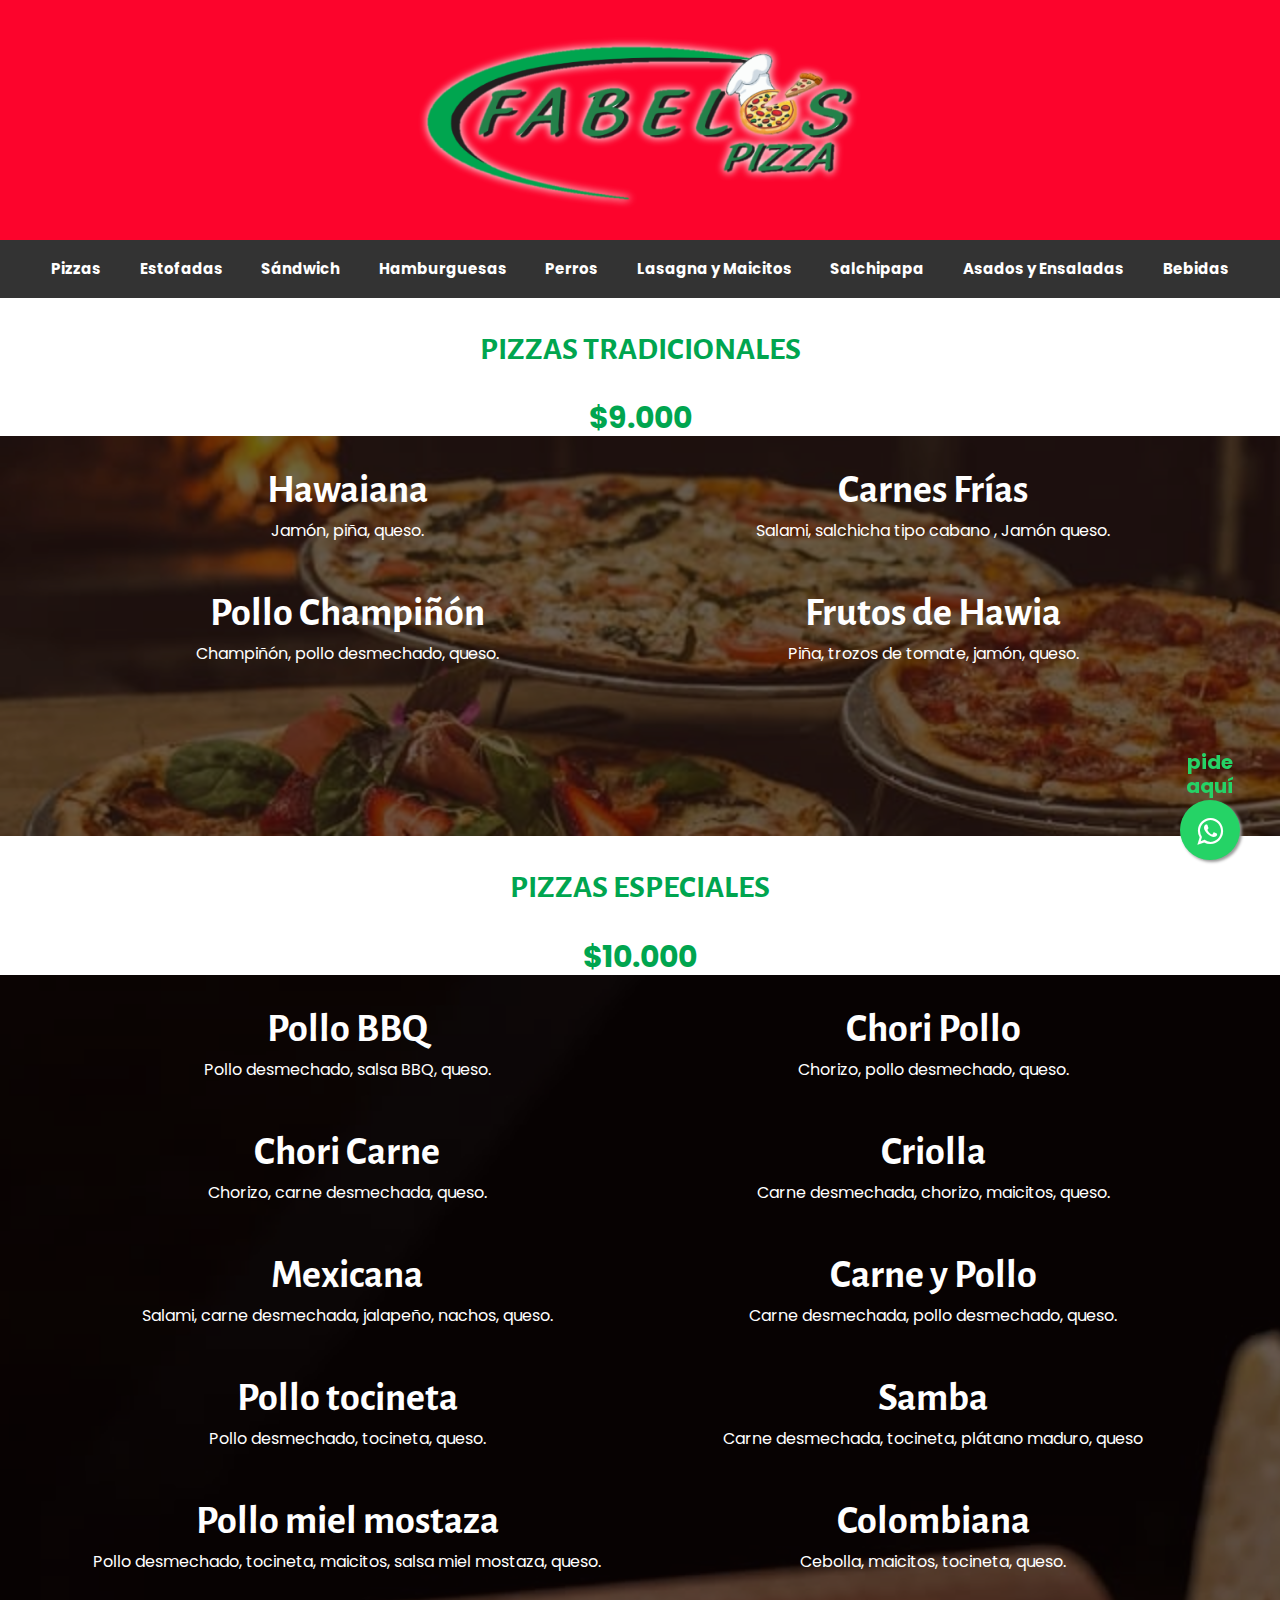
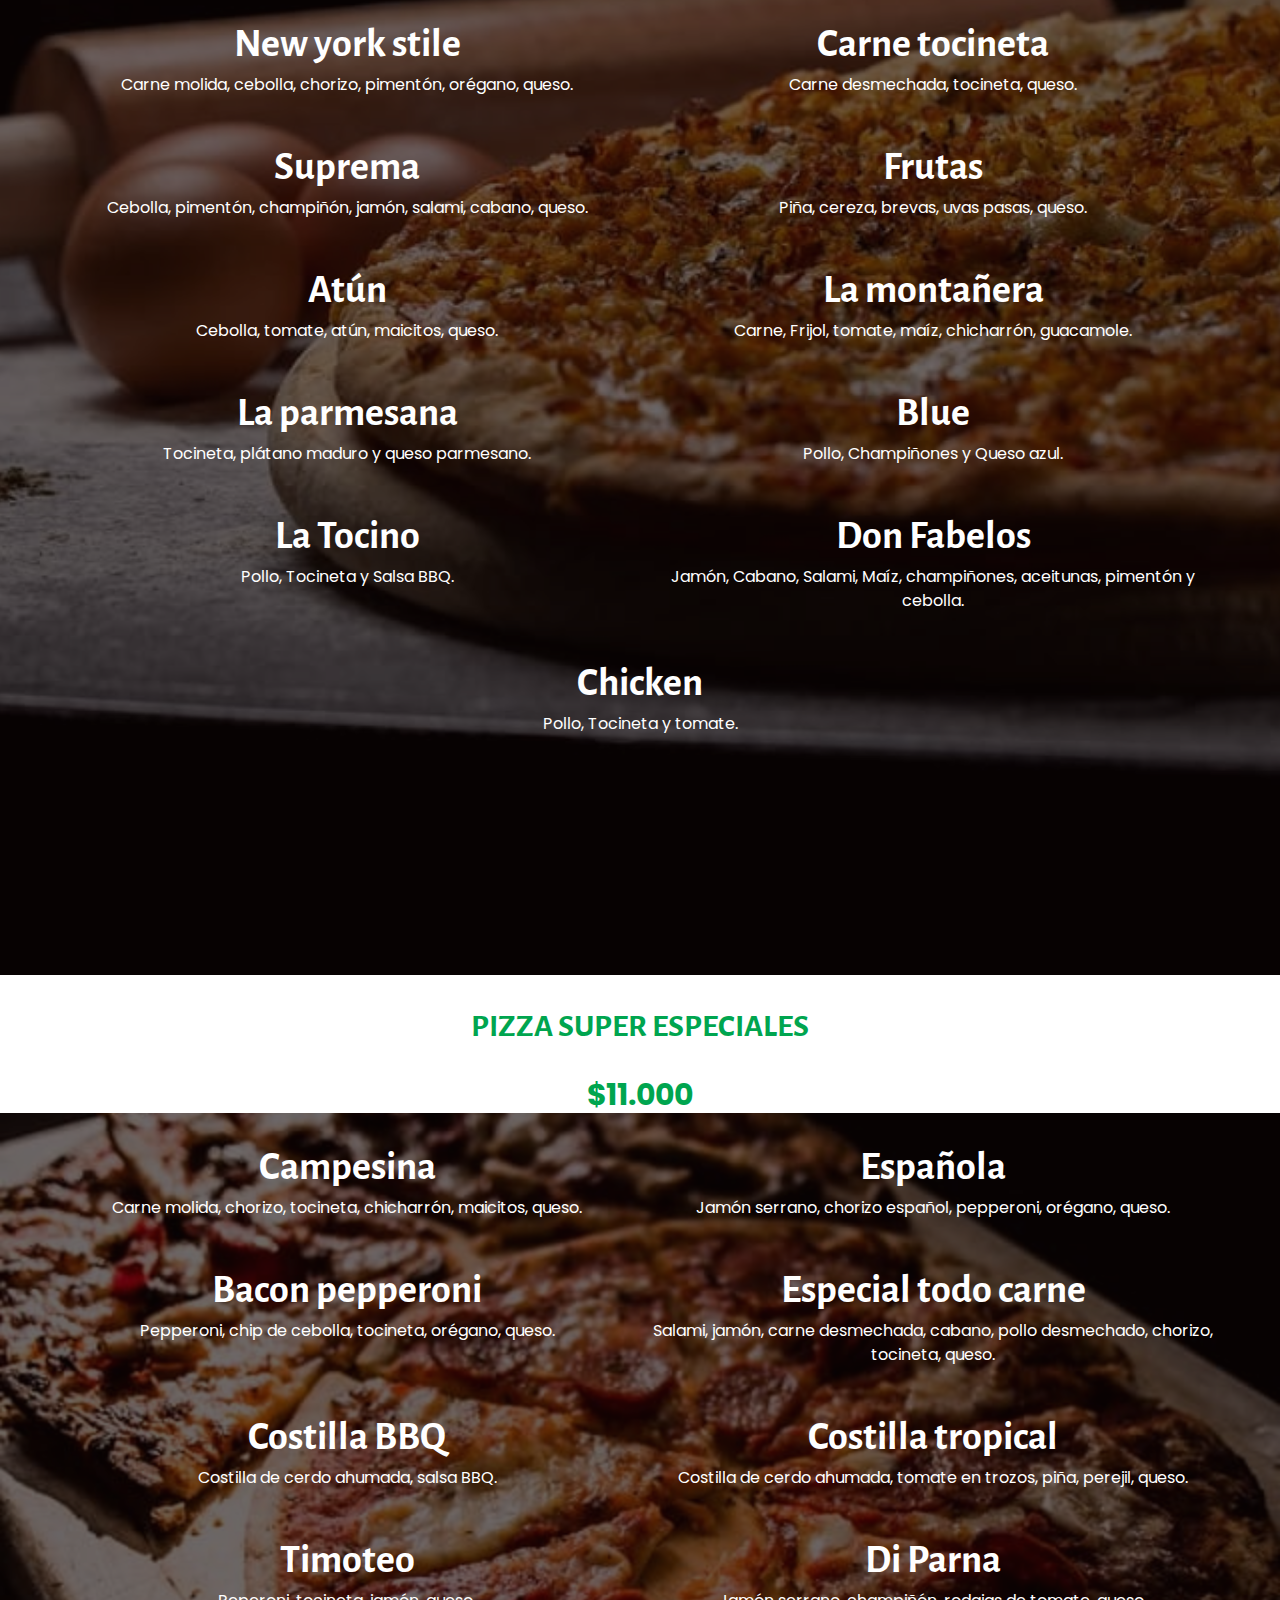
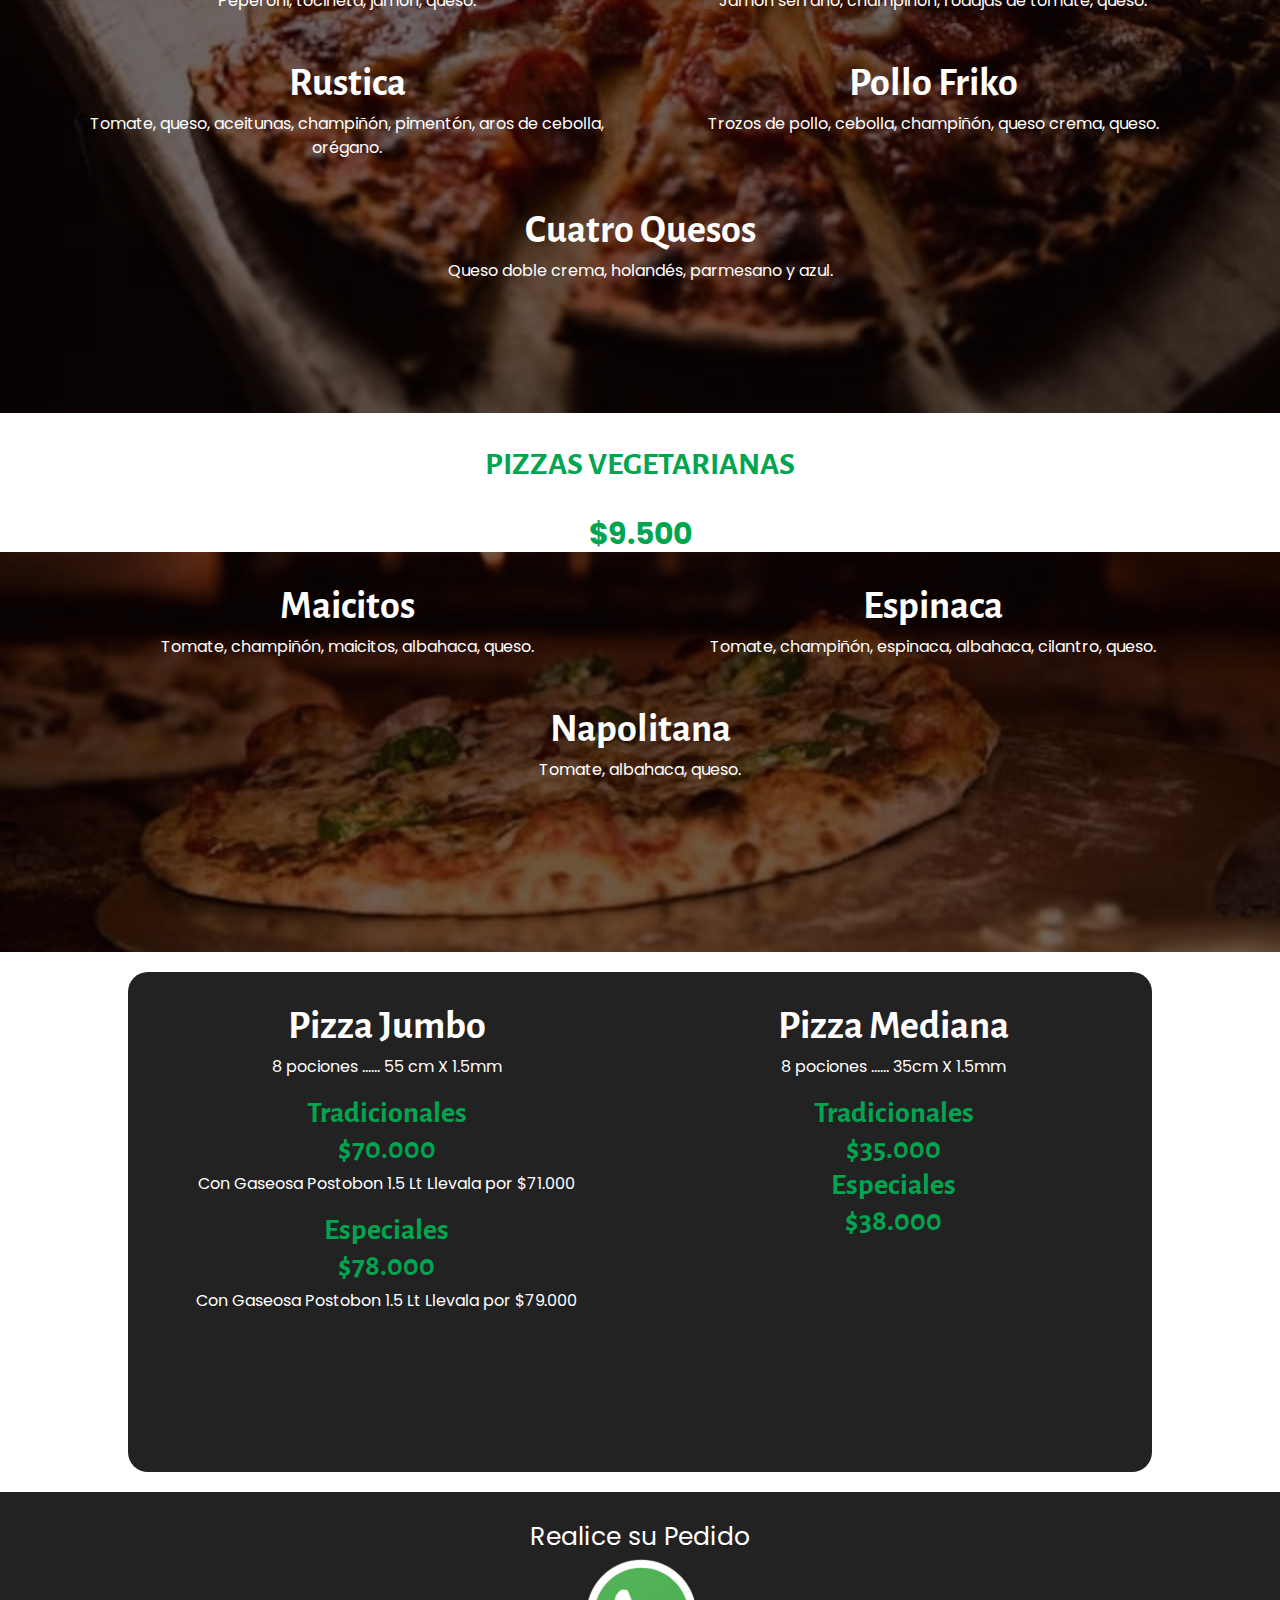
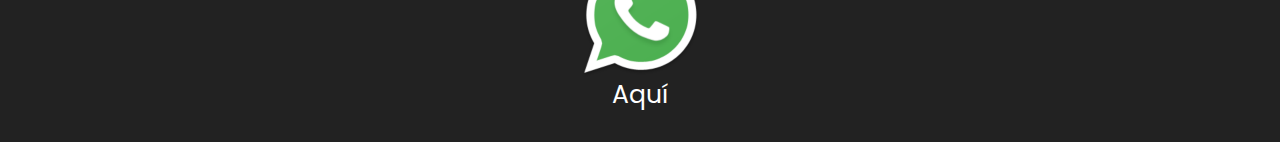
<file: index.html>
<!DOCTYPE html>
<html lang="en">
<head>
    <meta charset="UTF-8">
    <meta http-equiv="X-UA-Compatible" content="IE=edge">
    <meta name="viewport" content="width=device-width, initial-scale=1.0">
    <meta namme="descripcion" content="Fabelos Pizza es una reconocida pizzería ubicada en la ciudad de Manizales. Ofrecemos una amplia variedad de pizzas y comidas rápidas deliciosas. ¡Visítanos hoy mismo!">
    <meta name="keywords" content="Fabelos Pizza, pizzería, pizzería manizales, manizales, comidas rápidas, pizza, pizza manizales, delivery, restaurante, menú variado">
    <meta name="robots" content="index, follow">
    <meta http-equiv="Content-Language" content="es">
    <meta name="author" content="Sergio García Uribe>
    <title>Fabelos Pizza</title>
    <link rel="preconnect" href="https://fonts.googleapis.com">
    <link rel="preconnect" href="https://fonts.gstatic.com" crossorigin>
    <link href="https://fonts.googleapis.com/css2?family=Poppins:wght@300;400;700&display=swap" rel="stylesheet">
    <link href="https://fonts.googleapis.com/css2?family=Alegreya+Sans:wght@700&display=swap" rel="stylesheet">
    <link rel="preload" href="css/normalize.css">
    <link rel="stylesheet" href="css/normalize.css">
    <link rel="preload" href="css/stylesCartf.css">
    <link rel="stylesheet" href="css/stylesCartf.css?version=1.1">
    <link rel="stylesheet" href="css/fonts.css">
    <link rel="stylesheet" href="css/style.css">
    <link rel="stylesheet" href="https://maxcdn.bootstrapcdn.com/font-awesome/4.5.0/css/font-awesome.min.css">
    <meta http-equiv="Expires" content="0">
    <meta http-equiv="Last-Modified" content="0">
    <meta http-equiv="Cache-Control" content="no-cache, mustrevalidate">
    <meta http-equiv="Pragma" content="no-cache">
</head>
<body >
    <header class="header">
        <a href="/"><img src="img/logo ne.png" alt="fabelos pizza manizales" class="logo"></a>
    </header>
    <div class="barra">
        <nav class="contenedor__navegacion">
            <div class="navegacion">
                <a href="/" class="nevegacion__menu">Pizzas</a>
                <a href="Esto.html" class="nevegacion__menu">Estofadas</a>
                <a href="Sandwi.html" class="nevegacion__menu">Sándwich</a>
                <a href="Hambur.html" class="nevegacion__menu">Hamburguesas</a>
                <a href="Perr.html" class="nevegacion__menu">Perros</a>
                <a href="Lasag.html" class="nevegacion__menu">Lasagna y Maicitos</a>
                <a href="Salchi.html" class="nevegacion__menu">Salchipapa</a>
                <a href="Asa.html" class="nevegacion__menu">Asados y Ensaladas</a>
                <a href="Beb.html" class="nevegacion__menu">Bebidas</a>
            </div>   
        </nav>
    </div>
    <main>
        <div class="titulo__carta contenedor">
            <h3>Pizzas Tradicionales</h3>
            <p class="precio__menu">$9.000</p>
        </div>
        <section class="imagen__pizza1 imagen__pizza1--max280 ">
            <div class="contenido__menu">
                <div class="contenido__principal contenedor">
                    <div class="contenido__principal--menu">
                        <h2 class="titulo__menu">Hawaiana</h2>
                        <p class="descripcion__menu">
                            Jamón, piña, queso.
                        </p>
                    </div>
                    <div class="contenido__principal--menu">
                        <h2 class="titulo__menu">Carnes Frías</h2>
                        <p class="descripcion__menu">
                            Salami, salchicha tipo cabano , Jamón queso.
                        </p>
                    </div>
                    <div class="contenido__principal--menu">
                        <h2 class="titulo__menu">Pollo Champiñón</h2>
                        <p class="descripcion__menu">
                            Champiñón, pollo desmechado, queso.
                        </p>
                    </div>
                    <div class="contenido__principal--menu">
                        <h2 class="titulo__menu">Frutos de Hawia</h2>
                        <p class="descripcion__menu">
                            Piña, trozos de tomate, jamón, queso.
                        </p>
                    </div>
                </div>
            </div>
        </section>
        <div class="titulo__carta contenedor">
            <h3>Pizzas Especiales</h3>
            <p class="precio__menu">$10.000</p>
        </div>
        <section class="imagen__pizza2 imagen__pizza2--max280 ">
            <div class="contenido__menu">
                <div class="contenido__principal contenedor">
                    <div class="contenido__principal--menu">
                        <h2 class="titulo__menu">Pollo BBQ</h2>
                        <p class="descripcion__menu">
                            Pollo desmechado, salsa BBQ, queso.
                        </p>
                    </div>
                    <div class="contenido__principal--menu">
                        <h2 class="titulo__menu">Chori Pollo</h2>
                        <p class="descripcion__menu">
                            Chorizo, pollo desmechado, queso.
                        </p>
                    </div>
                    <div class="contenido__principal--menu">
                        <h2 class="titulo__menu">Chori Carne</h2>
                        <p class="descripcion__menu">
                            Chorizo, carne desmechada, queso.
                        </p>
                    </div>
                    <div class="contenido__principal--menu">
                        <h2 class="titulo__menu">Criolla</h2>
                        <p class="descripcion__menu">
                            Carne desmechada, chorizo, maicitos, queso.
                        </p>
                    </div>
                    <div class="contenido__principal--menu">
                        <h2 class="titulo__menu">Mexicana</h2>
                        <p class="descripcion__menu">
                            Salami, carne desmechada, jalapeño, nachos, queso.
                        </p>
                    </div>
                    <div class="contenido__principal--menu">
                        <h2 class="titulo__menu">Carne y Pollo</h2>
                        <p class="descripcion__menu">
                            Carne desmechada, pollo desmechado, queso.
                        </p>
                    </div>
                    <div class="contenido__principal--menu">
                        <h2 class="titulo__menu">Pollo tocineta</h2>
                        <p class="descripcion__menu">
                            Pollo desmechado, tocineta, queso.
                        </p>
                    </div>
                    <div class="contenido__principal--menu">
                        <h2 class="titulo__menu">Samba</h2>
                        <p class="descripcion__menu">
                            Carne desmechada, tocineta, plátano maduro, queso
                        </p>
                    </div>
                    <div class="contenido__principal--menu">
                        <h2 class="titulo__menu">Pollo miel mostaza</h2>
                        <p class="descripcion__menu">
                            Pollo desmechado, tocineta, maicitos, salsa miel mostaza, queso.
                        </p>
                    </div>
                    <div class="contenido__principal--menu">
                        <h2 class="titulo__menu">Colombiana</h2>
                        <p class="descripcion__menu">
                            Cebolla, maicitos, tocineta, queso.
                        </p>
                    </div>
                    <div class="contenido__principal--menu">
                        <h2 class="titulo__menu">New york stile</h2>
                        <p class="descripcion__menu">
                            Carne molida, cebolla, chorizo, pimentón, orégano, queso.
                        </p>
                    </div>
                    <div class="contenido__principal--menu">
                        <h2 class="titulo__menu">Carne tocineta</h2>
                        <p class="descripcion__menu">
                            Carne desmechada, tocineta, queso.
                        </p>
                    </div>
                    <div class="contenido__principal--menu">
                        <h2 class="titulo__menu">Suprema</h2>
                        <p class="descripcion__menu">
                            Cebolla, pimentón, champiñón, jamón, salami, cabano, queso.
                        </p>
                    </div>
                    <div class="contenido__principal--menu">
                        <h2 class="titulo__menu">Frutas</h2>
                        <p class="descripcion__menu">
                            Piña, cereza, brevas, uvas pasas, queso.
                        </p>
                    </div>
                    <div class="contenido__principal--menu">
                        <h2 class="titulo__menu">Atún</h2>
                        <p class="descripcion__menu">
                            Cebolla, tomate, atún, maicitos, queso.
                        </p>
                    </div>
                    <div class="contenido__principal--menu">
                        <h2 class="titulo__menu">La montañera</h2>
                        <p class="descripcion__menu">
                            Carne, Frijol, tomate, maíz, chicharrón, guacamole.
                        </p>
                    </div>
                    <div class="contenido__principal--menu">
                        <h2 class="titulo__menu">La parmesana</h2>
                        <p class="descripcion__menu">
                            Tocineta, plátano maduro y queso parmesano.
                        </p>
                    </div>
                    <div class="contenido__principal--menu">
                        <h2 class="titulo__menu">Blue</h2>
                        <p class="descripcion__menu">
                            Pollo, Champiñones y Queso azul.
                        </p>
                    </div>
                    <div class="contenido__principal--menu">
                        <h2 class="titulo__menu">La Tocino</h2>
                        <p class="descripcion__menu">
                            Pollo, Tocineta y Salsa BBQ.
                        </p>
                    </div>
                    <div class="contenido__principal--menu">
                        <h2 class="titulo__menu">Don Fabelos</h2>
                        <p class="descripcion__menu">
                            Jamón, Cabano, Salami, Maíz, champiñones, aceitunas, pimentón y cebolla.
                        </p>
                    </div>
                    <div class="contenido__principal--menu contenido__info--column">
                        <h2 class="titulo__menu">Chicken</h2>
                        <p class="descripcion__menu">
                            Pollo, Tocineta y tomate.
                        </p>
                    </div>
                </div>
            </div>
        </section>
        <div class="titulo__carta contenedor">
            <h3>Pizza Super Especiales</h3>
            <p class="precio__menu">$11.000</p>
        </div>
        <section class="imagen__pizza3 imagen__pizza3--max280 ">
            <div class="contenido__menu">
                <div class="contenido__principal contenedor">
                    <div class="contenido__principal--menu">
                        <h2 class="titulo__menu">Campesina</h2>
                        <p class="descripcion__menu">
                            Carne molida, chorizo, tocineta, chicharrón, maicitos, queso.
                        </p>
                    </div>
                    <div class="contenido__principal--menu">
                        <h2 class="titulo__menu">Española</h2>
                        <p class="descripcion__menu">
                            Jamón serrano, chorizo español, pepperoni, orégano, queso.
                        </p>
                    </div>
                    <div class="contenido__principal--menu">
                        <h2 class="titulo__menu">Bacon pepperoni</h2>
                        <p class="descripcion__menu">
                            Pepperoni, chip de cebolla, tocineta, orégano, queso.
                        </p>
                    </div>
                    <div class="contenido__principal--menu">
                        <h2 class="titulo__menu">Especial todo carne</h2>
                        <p class="descripcion__menu">
                            Salami, jamón, carne desmechada, cabano, pollo desmechado, chorizo, tocineta, queso.
                        </p>
                    </div>
                    <div class="contenido__principal--menu">
                        <h2 class="titulo__menu">Costilla BBQ</h2>
                        <p class="descripcion__menu">
                            Costilla de cerdo ahumada, salsa BBQ.
                        </p>
                    </div>
                    <div class="contenido__principal--menu">
                        <h2 class="titulo__menu">Costilla tropical</h2>
                        <p class="descripcion__menu">
                            Costilla de cerdo ahumada, tomate en trozos, piña, perejil, queso.
                        </p>
                    </div>
                    <div class="contenido__principal--menu">
                        <h2 class="titulo__menu">Timoteo</h2>
                        <p class="descripcion__menu">
                            Peperoni, tocineta, jamón, queso.
                        </p>
                    </div>
                    <div class="contenido__principal--menu">
                        <h2 class="titulo__menu">Di Parna</h2>
                        <p class="descripcion__menu">
                            Jamón serrano, champiñón, rodajas de tomate, queso.
                        </p>
                    </div>
                    <div class="contenido__principal--menu">
                        <h2 class="titulo__menu">Rustica</h2>
                        <p class="descripcion__menu">
                            Tomate, queso, aceitunas, champiñón, pimentón, aros de cebolla, orégano.
                        </p>
                    </div>
                    <div class="contenido__principal--menu">
                        <h2 class="titulo__menu">Pollo Friko</h2>
                        <p class="descripcion__menu">
                            Trozos de pollo, cebolla, champiñón, queso crema, queso.
                        </p>
                    </div>
                    <div class="contenido__principal--menu contenido__info--column">
                        <h2 class="titulo__menu">Cuatro Quesos</h2>
                        <p class="descripcion__menu">
                            Queso doble crema, holandés, parmesano y azul.
                        </p>
                    </div>
                </div>
            </div>
        </section>
        <div class="titulo__carta contenedor">
            <h3>Pizzas Vegetarianas</h3>
            <p class="precio__menu">$9.500</p>
        </div>
        <section class="imagen__pizza4 imagen__pizza4--max280 ">
            <div class="contenido__menu">
                <div class="contenido__principal contenedor">
                    <div class="contenido__principal--menu">
                        <h2 class="titulo__menu">Maicitos</h2>
                        <p class="descripcion__menu">
                            Tomate, champiñón, maicitos, albahaca, queso.
                        </p>
                    </div>
                    <div class="contenido__principal--menu">
                        <h2 class="titulo__menu">Espinaca</h2>
                        <p class="descripcion__menu">
                            Tomate, champiñón, espinaca, albahaca, cilantro, queso.
                        </p>
                    </div>
                    <div class="contenido__principal--menu contenido__info--column">
                        <h2 class="titulo__menu">Napolitana</h2>
                        <p class="descripcion__menu">
                            Tomate, albahaca, queso.
                        </p>
                    </div>
                </div>
            </div>
        </section>
        <section class="pizza_grande">
            <div class="pizza_grande-contenido contenedor contenido__principal-3colum pizza_grande-contenido--max280">
                <div class="contenido__principal--menu">
                    <h2 class="titulo__menu">Pizza Jumbo</h2>
                    <p class="descripcion__menu">
                        8 pociones ...... 55 cm X 1.5mm
                    </p>
                    <h2 class="precio__menu">Tradicionales</h2>
                    <h2 class="precio__menu">$70.000</h2>
                    <p class="descripcion__menu">Con Gaseosa Postobon 1.5 Lt Llevala por $71.000</p>
                    <h2 class="precio__menu">Especiales</h2>
                    <h2 class="precio__menu">$78.000</h2>
                    <p class="descripcion__menu">Con Gaseosa Postobon 1.5 Lt Llevala por $79.000</p>
                </div>
                <div class="contenido__principal--menu">
                    <h2 class="titulo__menu">Pizza Mediana</h2>
                    <p class="descripcion__menu">
                        8 pociones ...... 35cm X 1.5mm
                    </p>
                    <h2 class="precio__menu">Tradicionales</h2>
                    <h2 class="precio__menu">$35.000</h2>
                    <h2 class="precio__menu">Especiales</h2>
                    <h2 class="precio__menu">$38.000</h2>
                </div>
            </div>
        </section>
        <div>
            <a href="https://wa.link/g21a4d" class="float" target="_blank">
            <p class="texto_wp">pide aquí</p>
            <i class="fa fa-whatsapp my-float"></i>
            </a>
        </div>
    </main>
    <footer class="footer">
        <div class="footer__info contenedor">
            <p class="footer_titulo no-margin">
                Realice su Pedido
            </p>
            <a href="https://wa.link/g21a4d" class="link_footer">
                <img src="img/Whatsapp_37229.ico" alt="linkwhatsapp" class="imagen__footer">
                <p class="no-margin">Aquí</p> 
            </a>
        </div>
    </footer>
</body>
</html>
</file>
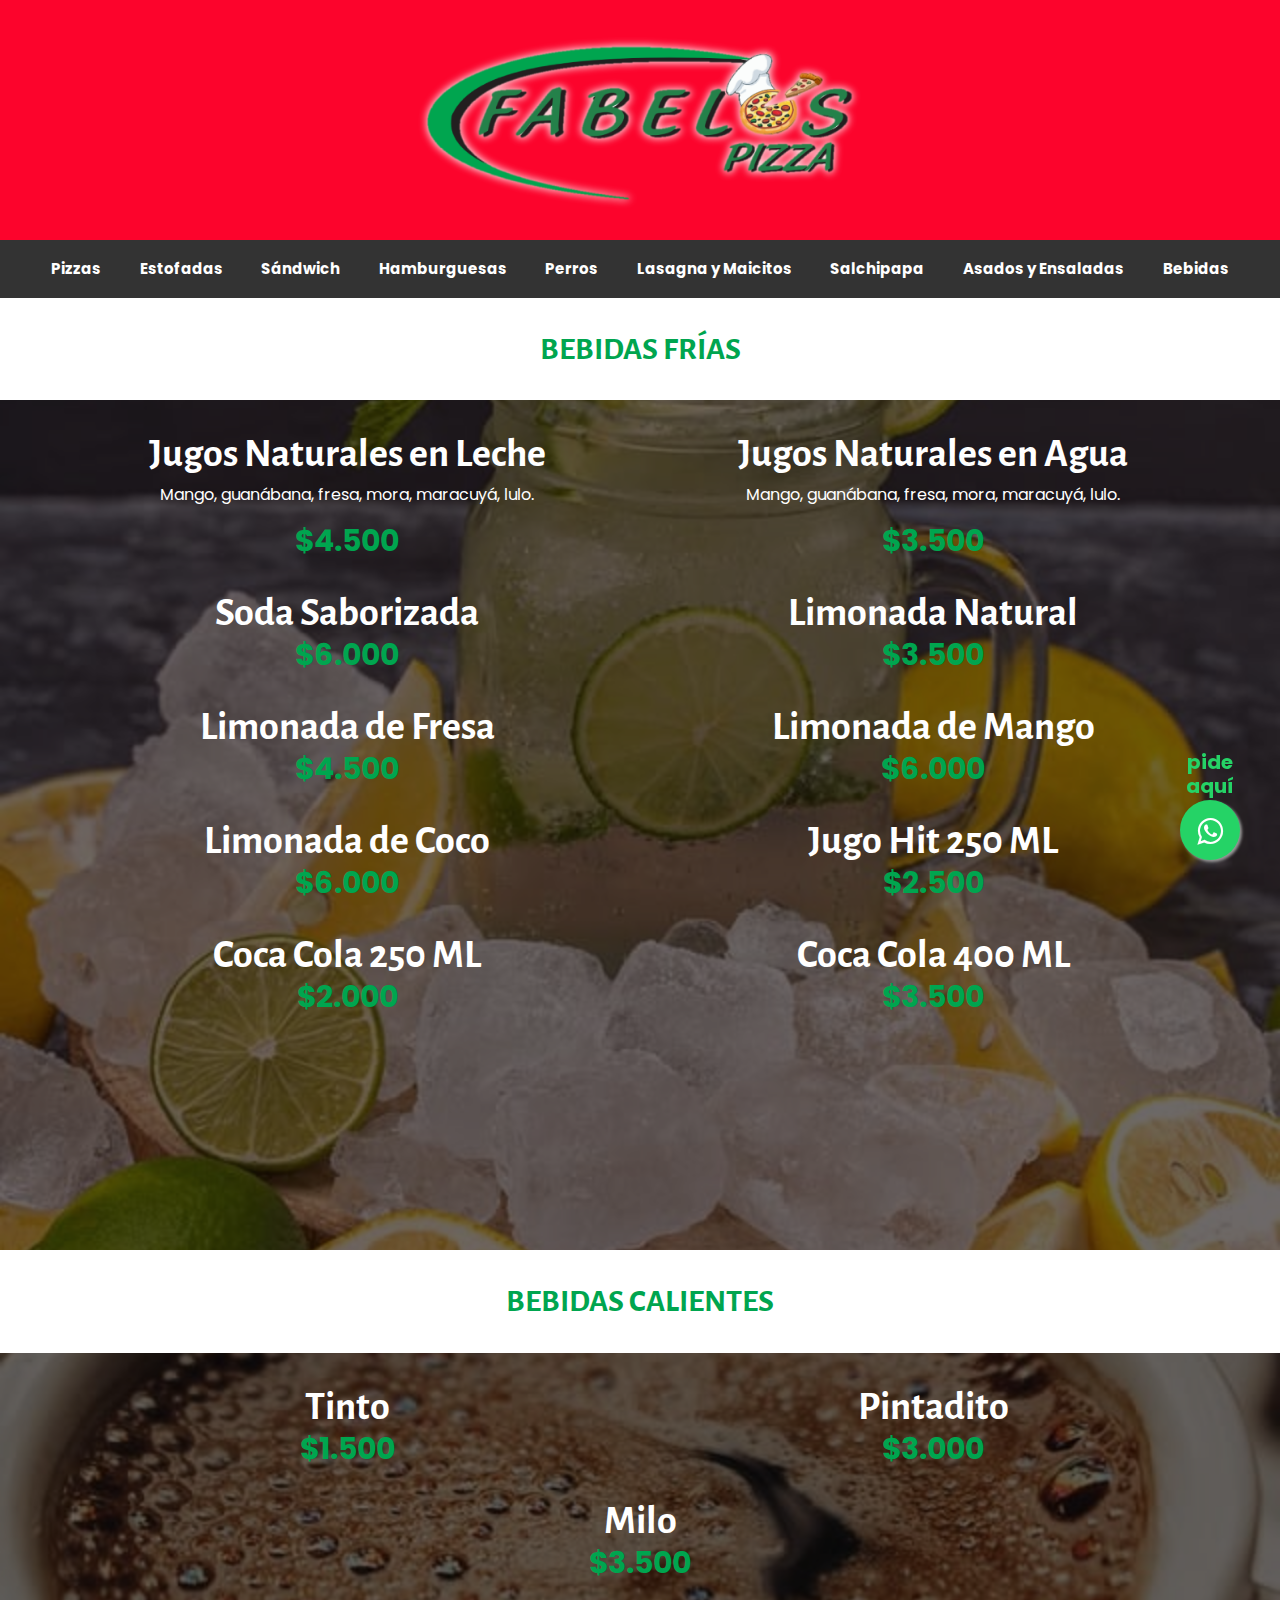
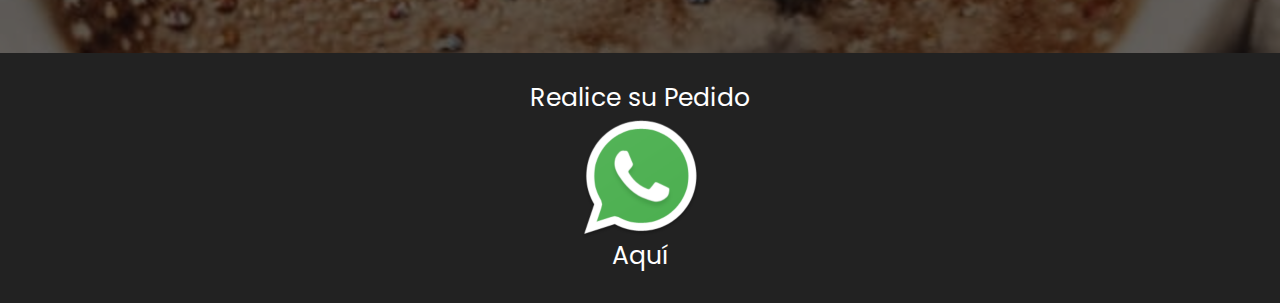
<file: Beb.html>
<!DOCTYPE html>
<html lang="en">
<head>
    <meta charset="UTF-8">
    <meta http-equiv="X-UA-Compatible" content="IE=edge">
    <meta name="viewport" content="width=device-width, initial-scale=1.0">
    <title>Fabelos Pizza</title>
    <link rel="preconnect" href="https://fonts.googleapis.com">
    <link rel="preconnect" href="https://fonts.gstatic.com" crossorigin>
    <link href="https://fonts.googleapis.com/css2?family=Poppins:wght@300;400;700&display=swap" rel="stylesheet">
    <link href="https://fonts.googleapis.com/css2?family=Alegreya+Sans:wght@700&display=swap" rel="stylesheet">
    <link rel="preload" href="css/normalize.css">
    <link rel="stylesheet" href="css/normalize.css">
    <link rel="preload" href="css/stylesCartf.css">
    <link rel="stylesheet" href="css/stylesCartf.css?version=1.1">
    <link rel="stylesheet" href="css/fonts.css">
    <link rel="stylesheet" href="css/style.css">
    <link rel="stylesheet" href="https://maxcdn.bootstrapcdn.com/font-awesome/4.5.0/css/font-awesome.min.css">
    <meta http-equiv="Expires" content="0">
    <meta http-equiv="Last-Modified" content="0">
    <meta http-equiv="Cache-Control" content="no-cache, mustrevalidate">
    <meta http-equiv="Pragma" content="no-cache">
</head>
<body >
    <header class="header">
        <a href="/"><img src="img/logo ne.png" alt="fabelos pizza manizales" class="logo"></a>
    </header>
    <div class="barra">
        <nav class="contenedor__navegacion">
            <div class="navegacion">
                <a href="/" class="nevegacion__menu">Pizzas</a>
                <a href="Esto.html" class="nevegacion__menu">Estofadas</a>
                <a href="Sandwi.html" class="nevegacion__menu">Sándwich</a>
                <a href="Hambur.html" class="nevegacion__menu">Hamburguesas</a>
                <a href="Perr.html" class="nevegacion__menu">Perros</a>
                <a href="Lasag.html" class="nevegacion__menu">Lasagna y Maicitos</a>
                <a href="Salchi.html" class="nevegacion__menu">Salchipapa</a>
                <a href="Asa.html" class="nevegacion__menu">Asados y Ensaladas</a>
                <a href="Beb.html" class="nevegacion__menu">Bebidas</a>
            </div>   
        </nav>
    </div>
    <main>
        <div class="titulo__carta contenedor">
            <h3>Bebidas frías</h3>
        </div>
        <section class="imagen__frias imagen__frias--max280 ">
            <div class="contenido__menu">
                <div class="contenido__principal contenedor">
                    <div class="contenido__principal--menu">
                        <h2 class="titulo__menu">Jugos Naturales en Leche</h2>
                        <p class="descripcion__menu">
                            Mango, guanábana, fresa, mora, maracuyá, lulo. 
                        </p>
                        <p class="precio__menu">$4.500</p>
                    </div><!--n-->
                    <div class="contenido__principal--menu">
                        <h2 class="titulo__menu">Jugos Naturales en Agua</h2>
                        <p class="descripcion__menu">
                            Mango, guanábana, fresa, mora, maracuyá, lulo.
                        <p class="precio__menu">$3.500</p>
                    </div><!--n-->
                    <div class="contenido__principal--menu">
                        <h2 class="titulo__menu">Soda Saborizada</h2>
                        <p class="precio__menu">$6.000</p>
                    </div><!--n-->
                    <div class="contenido__principal--menu">
                        <h2 class="titulo__menu">Limonada Natural</h2>
                        <p class="precio__menu">$3.500</p>
                    </div><!--n-->
                    <div class="contenido__principal--menu">
                        <h2 class="titulo__menu">Limonada de Fresa</h2>
                        <p class="precio__menu">$4.500</p>
                    </div><!--n-->
                    <div class="contenido__principal--menu">
                        <h2 class="titulo__menu">Limonada de Mango</h2>
                        <p class="precio__menu">$6.000</p>
                    </div><!--n-->
                    <div class="contenido__principal--menu">
                        <h2 class="titulo__menu">Limonada de Coco</h2>
                        <p class="precio__menu">$6.000</p>
                    </div><!--n-->
                    <div class="contenido__principal--menu">
                        <h2 class="titulo__menu">Jugo Hit 250 ML</h2>
                        <p class="precio__menu">$2.500</p>
                    </div><!--n-->
                    <div class="contenido__principal--menu">
                        <h2 class="titulo__menu">Coca Cola 250 ML</h2>
                        <p class="precio__menu">$2.000</p>
                    </div><!--n-->
                    <div class="contenido__principal--menu">
                        <h2 class="titulo__menu">Coca Cola 400 ML</h2>
                        <p class="precio__menu">$3.500</p>
                    </div><!--n-->
                </div>
            </div>
        </section>
        <div class="titulo__carta contenedor">
            <h3>Bebidas Calientes</h3>
        </div>
        <section class="imagen__calientes imagen__calientes--max280 ">
            <div class="contenido__menu">
                <div class="contenido__principal contenedor">
                    <div class="contenido__principal--menu">
                        <h2 class="titulo__menu">Tinto</h2>
                        <p class="precio__menu">$1.500</p>
                    </div><!--n-->
                    <div class="contenido__principal--menu">
                        <h2 class="titulo__menu">Pintadito</h2>
                        <p class="precio__menu">$3.000</p>
                    </div><!--n-->
                    <div class="contenido__principal--menu contenido__info--column">
                        <h2 class="titulo__menu">Milo</h2>
                        <p class="precio__menu">$3.500</p>
                    </div><!--n-->
                </div>
            </div>
        </section>
        <div>
            <a href="https://wa.link/g21a4d" class="float" target="_blank">
            <p class="texto_wp">pide aquí</p>
            <i class="fa fa-whatsapp my-float"></i>
            </a>
        </div>
    </main>
    <footer class="footer">
        <div class="footer__info contenedor">
            <p class="footer_titulo no-margin">
                Realice su Pedido
            </p>
            <a href="https://wa.link/g21a4d" class="link_footer">
                <img src="img/Whatsapp_37229.ico" alt="linkwhatsapp" class="imagen__footer">
                <p class="no-margin">Aquí</p> 
            </a>
        </div>
    </footer>

</body>
</html>
</file>
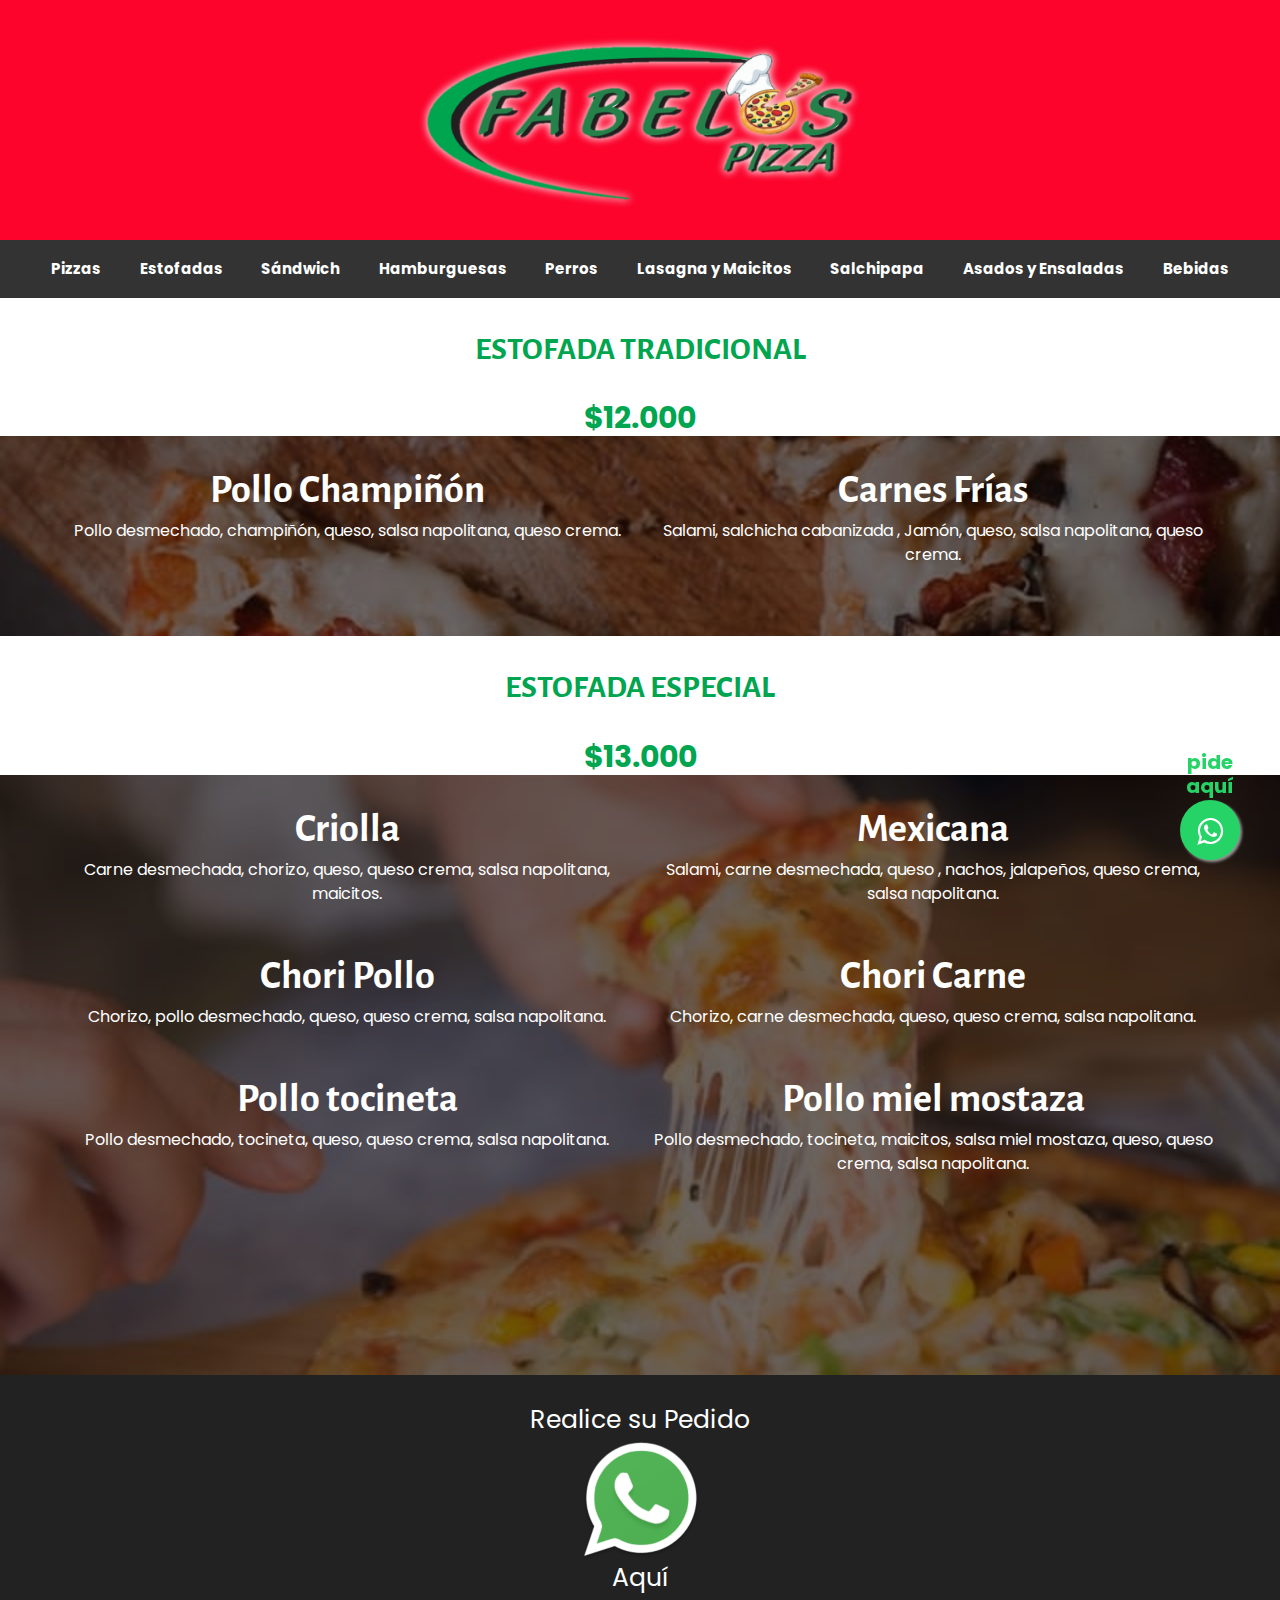
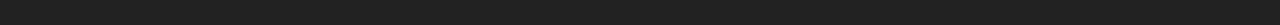
<file: Esto.html>
<!DOCTYPE html>
<html lang="en">
<head>
    <meta charset="UTF-8">
    <meta http-equiv="X-UA-Compatible" content="IE=edge">
    <meta name="viewport" content="width=device-width, initial-scale=1.0">
    <title>Fabelos Pizza</title>
    <link rel="preconnect" href="https://fonts.googleapis.com">
    <link rel="preconnect" href="https://fonts.gstatic.com" crossorigin>
    <link href="https://fonts.googleapis.com/css2?family=Poppins:wght@300;400;700&display=swap" rel="stylesheet">
    <link href="https://fonts.googleapis.com/css2?family=Alegreya+Sans:wght@700&display=swap" rel="stylesheet">
    <link rel="preload" href="css/normalize.css">
    <link rel="stylesheet" href="css/normalize.css">
    <link rel="preload" href="css/stylesCartf.css">
    <link rel="stylesheet" href="css/stylesCartf.css?version=1.1">
    <link rel="stylesheet" href="css/fonts.css">
    <link rel="stylesheet" href="css/style.css">
    <link rel="stylesheet" href="https://maxcdn.bootstrapcdn.com/font-awesome/4.5.0/css/font-awesome.min.css">
    <meta http-equiv="Expires" content="0">
    <meta http-equiv="Last-Modified" content="0">
    <meta http-equiv="Cache-Control" content="no-cache, mustrevalidate">
    <meta http-equiv="Pragma" content="no-cache">
</head>
<body >
    <header class="header">
        <a href="/"><img src="img/logo ne.png" alt="fabelos pizza manizales" class="logo"></a>
    </header>
    <div class="barra">
        <nav class="contenedor__navegacion">
            <div class="navegacion">
                <a href="/" class="nevegacion__menu">Pizzas</a>
                <a href="Esto.html" class="nevegacion__menu">Estofadas</a>
                <a href="Sandwi.html" class="nevegacion__menu">Sándwich</a>
                <a href="Hambur.html" class="nevegacion__menu">Hamburguesas</a>
                <a href="Perr.html" class="nevegacion__menu">Perros</a>
                <a href="Lasag.html" class="nevegacion__menu">Lasagna y Maicitos</a>
                <a href="Salchi.html" class="nevegacion__menu">Salchipapa</a>
                <a href="Asa.html" class="nevegacion__menu">Asados y Ensaladas</a>
                <a href="Beb.html" class="nevegacion__menu">Bebidas</a>
            </div>   
        </nav>
    </div>
    <main>
        <div class="titulo__carta contenedor">
            <h3>Estofada Tradicional</h3>
            <p class="precio__menu">$12.000</p>
        </div>
        <section class="imagen__estofada1 imagen__estofada1--max280 ">
            <div class="contenido__menu">
                <div class="contenido__principal contenedor">
                    <div class="contenido__principal--menu">
                        <h2 class="titulo__menu">Pollo Champiñón</h2>
                        <p class="descripcion__menu">
                            Pollo desmechado, champiñón, queso, salsa napolitana, queso crema.
                        </p>
                    </div>
                    <div class="contenido__principal--menu">
                        <h2 class="titulo__menu">Carnes Frías</h2>
                        <p class="descripcion__menu">
                            Salami, salchicha cabanizada , Jamón, queso, salsa napolitana, queso crema.
                        </p>
                    </div>
                </div>
            </div>
        </section>
        <div class="titulo__carta contenedor">
            <h3>Estofada Especial</h3>
            <p class="precio__menu">$13.000</p>
        </div>
        <section class="imagen__estofada2 imagen__estofada2--max280 ">
            <div class="contenido__menu">
                <div class="contenido__principal contenedor">
                    <div class="contenido__principal--menu">
                        <h2 class="titulo__menu">Criolla</h2>
                        <p class="descripcion__menu">
                            Carne desmechada, chorizo, queso, queso crema, salsa napolitana, maicitos.
                        </p>
                    </div>
                    <div class="contenido__principal--menu">
                        <h2 class="titulo__menu">Mexicana</h2>
                        <p class="descripcion__menu">
                            Salami, carne desmechada, queso , nachos, jalapeños, queso crema, salsa napolitana.
                        </p>
                    </div>
                    <div class="contenido__principal--menu">
                        <h2 class="titulo__menu">Chori Pollo</h2>
                        <p class="descripcion__menu">
                            Chorizo, pollo desmechado, queso, queso crema, salsa napolitana.
                        </p>
                    </div>
                    <div class="contenido__principal--menu">
                        <h2 class="titulo__menu">Chori Carne</h2>
                        <p class="descripcion__menu">
                            Chorizo, carne desmechada, queso, queso crema, salsa napolitana.
                        </p>
                    </div>
                    <div class="contenido__principal--menu">
                        <h2 class="titulo__menu">Pollo tocineta</h2>
                        <p class="descripcion__menu">
                            Pollo desmechado, tocineta, queso, queso crema, salsa napolitana.
                        </p>
                    </div>
                    <div class="contenido__principal--menu">
                        <h2 class="titulo__menu">Pollo miel mostaza</h2>
                        <p class="descripcion__menu">
                            Pollo desmechado, tocineta, maicitos, salsa miel mostaza, queso, queso crema, salsa napolitana.
                        </p>
                    </div>
                </div>
            </div>
        </section>
        <div>
            <a href="https://wa.link/g21a4d" class="float" target="_blank">
            <p class="texto_wp">pide aquí</p>
            <i class="fa fa-whatsapp my-float"></i>
            </a>
        </div>
    </main>
    <footer class="footer">
        <div class="footer__info contenedor">
            <p class="footer_titulo no-margin">
                Realice su Pedido
            </p>
            <a href="https://wa.link/g21a4d" class="link_footer">
                <img src="img/Whatsapp_37229.ico" alt="linkwhatsapp" class="imagen__footer">
                <p class="no-margin">Aquí</p> 
            </a>
        </div>
    </footer>
</body>
</html>
</file>
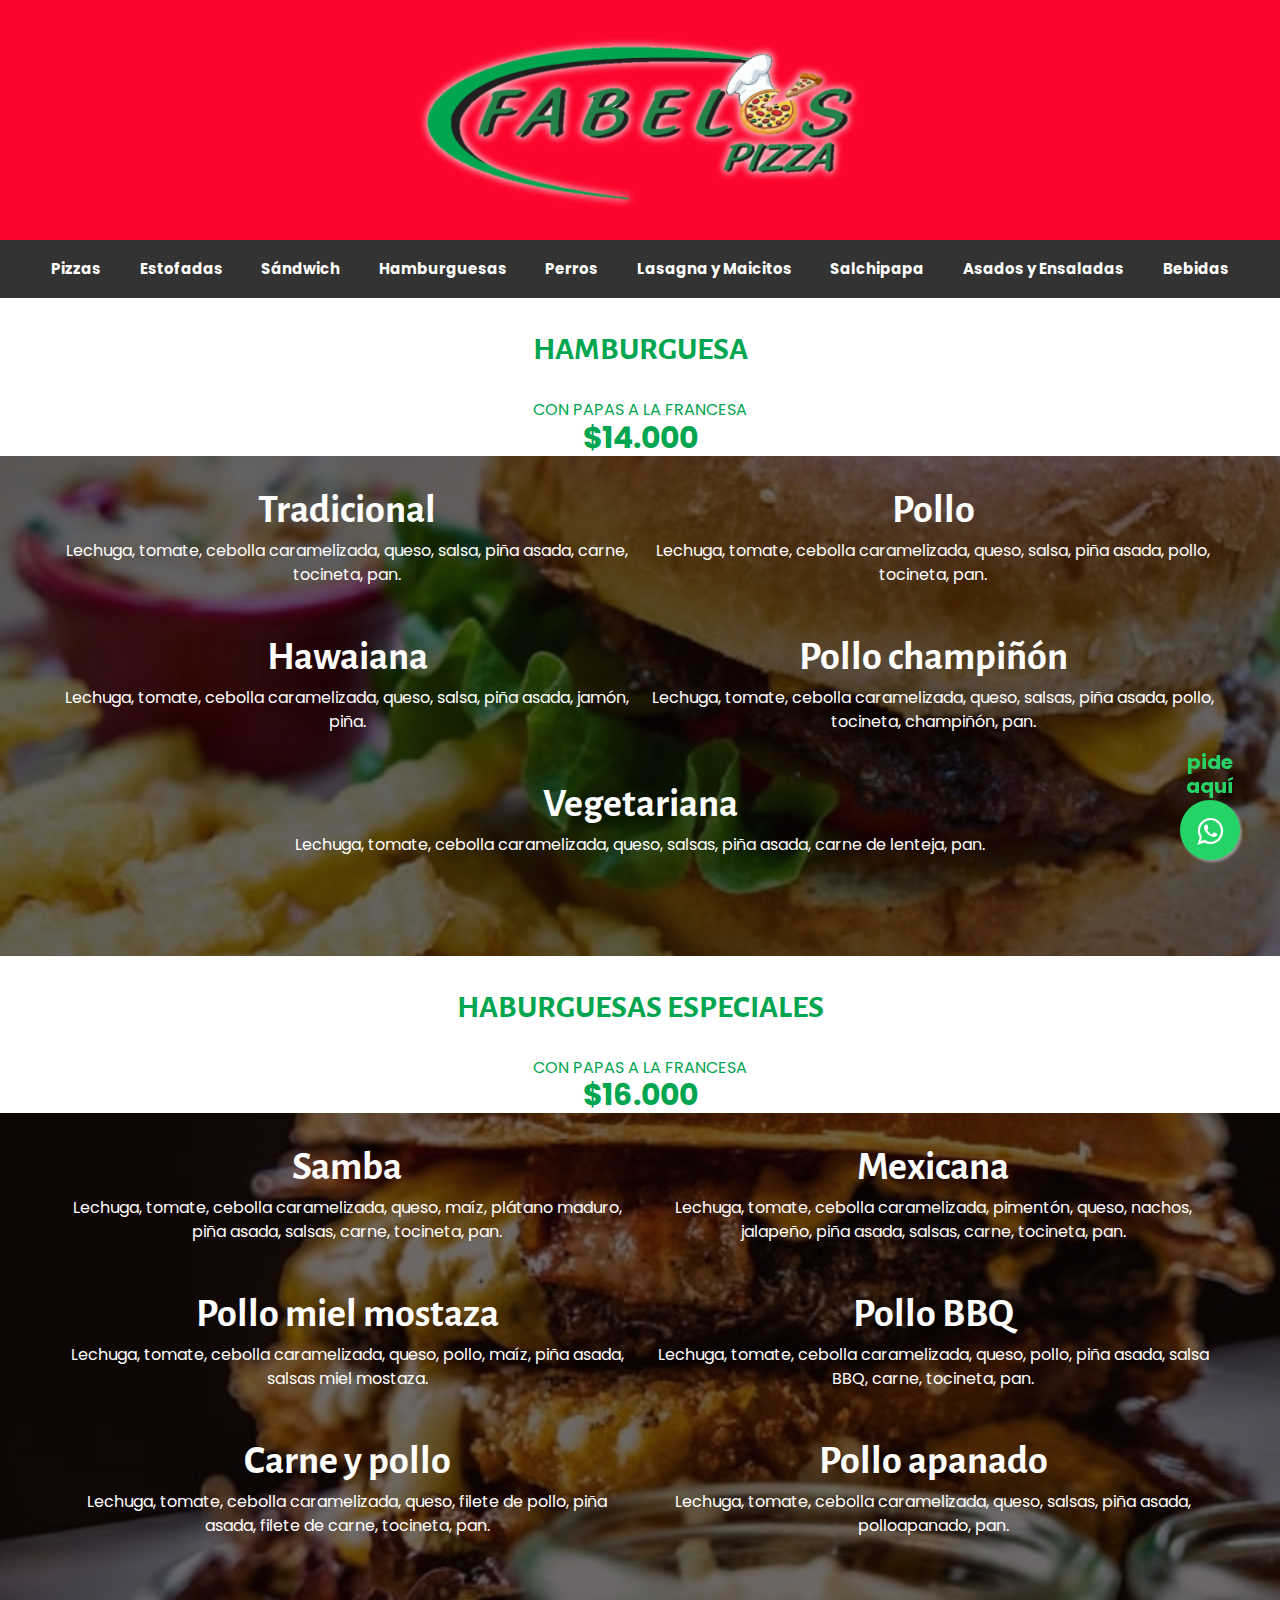
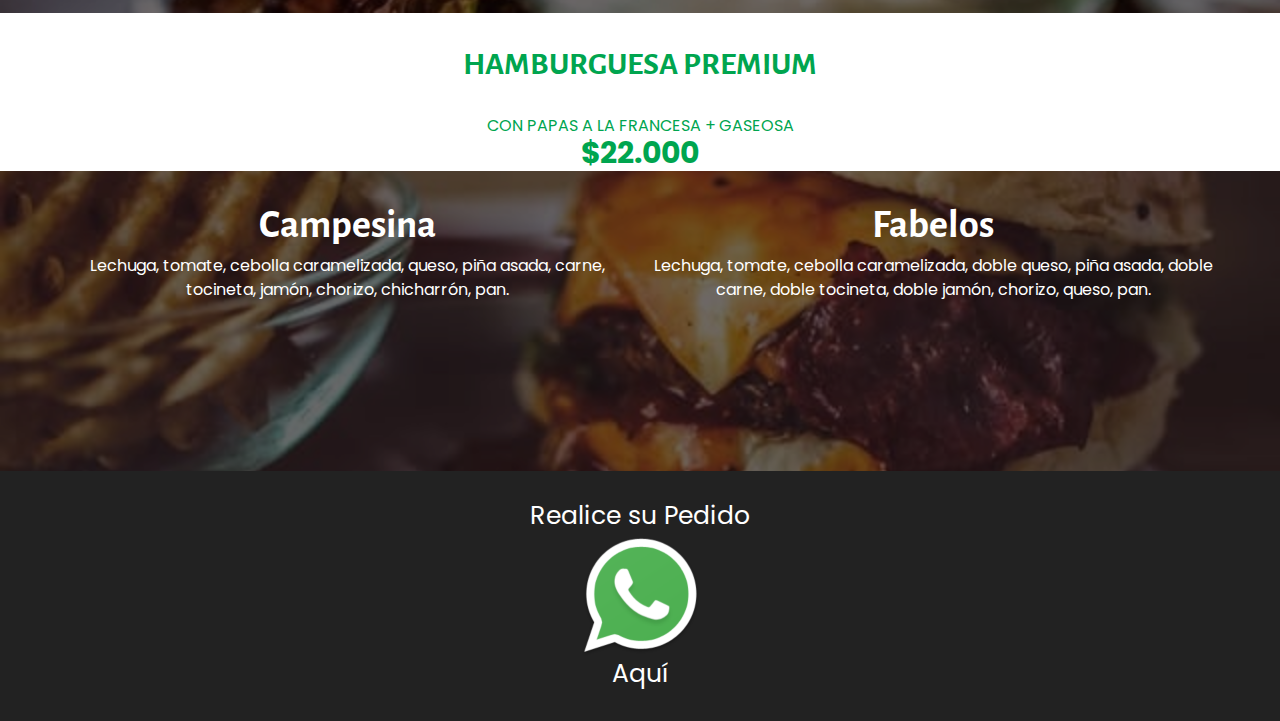
<file: Hambur.html>
<!DOCTYPE html>
<html lang="en">
<head>
    <meta charset="UTF-8">
    <meta http-equiv="X-UA-Compatible" content="IE=edge">
    <meta name="viewport" content="width=device-width, initial-scale=1.0">
    <title>Fabelos Pizza</title>
    <link rel="preconnect" href="https://fonts.googleapis.com">
    <link rel="preconnect" href="https://fonts.gstatic.com" crossorigin>
    <link href="https://fonts.googleapis.com/css2?family=Poppins:wght@300;400;700&display=swap" rel="stylesheet">
    <link href="https://fonts.googleapis.com/css2?family=Alegreya+Sans:wght@700&display=swap" rel="stylesheet">
    <link rel="preload" href="css/normalize.css">
    <link rel="stylesheet" href="css/normalize.css">
    <link rel="preload" href="css/stylesCartf.css">
    <link rel="stylesheet" href="css/stylesCartf.css?version=1.1">
    <link rel="stylesheet" href="css/fonts.css">
    <link rel="stylesheet" href="css/style.css">
    <link rel="stylesheet" href="https://maxcdn.bootstrapcdn.com/font-awesome/4.5.0/css/font-awesome.min.css">
    <meta http-equiv="Expires" content="0">
    <meta http-equiv="Last-Modified" content="0">
    <meta http-equiv="Cache-Control" content="no-cache, mustrevalidate">
    <meta http-equiv="Pragma" content="no-cache">
</head>
<body >
    <header class="header">
        <a href="/"><img src="img/logo ne.png" alt="fabelos pizza manizales" class="logo"></a>
    </header>
    <div class="barra">
        <nav class="contenedor__navegacion">
            <div class="navegacion">
                <a href="/" class="nevegacion__menu">Pizzas</a>
                <a href="Esto.html" class="nevegacion__menu">Estofadas</a>
                <a href="Sandwi.html" class="nevegacion__menu">Sándwich</a>
                <a href="Hambur.html" class="nevegacion__menu">Hamburguesas</a>
                <a href="Perr.html" class="nevegacion__menu">Perros</a>
                <a href="Lasag.html" class="nevegacion__menu">Lasagna y Maicitos</a>
                <a href="Salchi.html" class="nevegacion__menu">Salchipapa</a>
                <a href="Asa.html" class="nevegacion__menu">Asados y Ensaladas</a>
                <a href="Beb.html" class="nevegacion__menu">Bebidas</a>
            </div>   
        </nav>
    </div>
    <main>
        <div class="titulo__carta contenedor">
            <h3>HAMBURGUESA</h3>
            <p class="descipcion__menu-verde">Con Papas a la Francesa</p>
            <p class="precio__menu">$14.000</p>
        </div>
        <section class="imagen__hamburguesa1 imagen__hamburguesa1--max280 ">
            <div class="contenido__menu">
                <div class="contenido__principal contenedor">
                    <div class="contenido__principal--menu">
                        <h2 class="titulo__menu">Tradicional</h2>
                        <p class="descripcion__menu">
                            Lechuga, tomate, cebolla caramelizada, queso, salsa, piña asada, carne, tocineta, pan.
                        </p>
                    </div><!--n-->
                    <div class="contenido__principal--menu">
                        <h2 class="titulo__menu">Pollo</h2>
                        <p class="descripcion__menu">
                            Lechuga, tomate, cebolla caramelizada, queso, salsa, piña asada, pollo, tocineta, pan.
                        </p>
                    </div><!--n-->
                    <div class="contenido__principal--menu">
                        <h2 class="titulo__menu">Hawaiana</h2>
                        <p class="descripcion__menu">
                            Lechuga, tomate, cebolla caramelizada, queso, salsa, piña asada, jamón, piña.
                        </p>
                    </div><!--n-->
                    <div class="contenido__principal--menu">
                        <h2 class="titulo__menu">Pollo champiñón</h2>
                        <p class="descripcion__menu">
                            Lechuga, tomate, cebolla caramelizada, queso, salsas, piña asada, pollo, tocineta, champiñón, pan.
                        </p>
                    </div><!--n-->
                    <div class="contenido__principal--menu contenido__info--column">
                        <h2 class="titulo__menu">Vegetariana</h2>
                        <p class="descripcion__menu">
                            Lechuga, tomate, cebolla caramelizada, queso, salsas, piña asada, carne de lenteja, pan.
                        </p>
                    </div><!--n-->
                </div>
            </div>
        </section>
        <div class="titulo__carta contenedor">
            <h3>Haburguesas Especiales</h3>
            <p class="descipcion__menu-verde">Con Papas a la Francesa</p>
            <p class="precio__menu">$16.000</p>
        </div>
        <section class="imagen__hamburguesa2 imagen__hamburguesa2--max280 ">
            <div class="contenido__menu">
                <div class="contenido__principal contenedor">
                    <div class="contenido__principal--menu">
                        <h2 class="titulo__menu">Samba</h2>
                        <p class="descripcion__menu">
                            Lechuga, tomate, cebolla caramelizada, queso, maíz, plátano maduro, piña asada, salsas, carne, tocineta, pan.
                        </p>
                    </div><!--n-->
                    <div class="contenido__principal--menu">
                        <h2 class="titulo__menu">Mexicana</h2>
                        <p class="descripcion__menu">
                            Lechuga, tomate, cebolla caramelizada, pimentón, queso, nachos, jalapeño, piña asada, salsas, carne, tocineta, pan.
                        </p>
                    </div><!--n-->
                    <div class="contenido__principal--menu">
                        <h2 class="titulo__menu">Pollo miel mostaza</h2>
                        <p class="descripcion__menu">
                            Lechuga, tomate, cebolla caramelizada, queso, pollo, maíz, piña asada, salsas miel mostaza.
                        </p>
                    </div><!--n-->
                    <div class="contenido__principal--menu">
                        <h2 class="titulo__menu">Pollo BBQ</h2>
                        <p class="descripcion__menu">
                            Lechuga, tomate, cebolla caramelizada, queso, pollo, piña asada, salsa BBQ, carne, tocineta, pan.
                        </p>
                    </div><!--n-->
                    <div class="contenido__principal--menu">
                        <h2 class="titulo__menu">Carne y pollo</h2>
                        <p class="descripcion__menu">
                            Lechuga, tomate, cebolla caramelizada, queso, filete de pollo, piña asada, filete de carne, tocineta, pan.
                        </p>
                    </div><!--n-->
                    <div class="contenido__principal--menu">
                        <h2 class="titulo__menu">Pollo apanado</h2>
                        <p class="descripcion__menu">
                            Lechuga, tomate, cebolla caramelizada, queso, salsas, piña asada, polloapanado, pan.
                        </p>
                    </div><!--n-->
                </div>
            </div>
        </section>
        <div class="titulo__carta contenedor">
            <h3>Hamburguesa premium</h3>
            <p class="descipcion__menu-verde">Con Papas a la Francesa + Gaseosa</p>
            <p class="precio__menu">$22.000</p>
        </div>
        <section class="imagen__hamburguesa3 imagen__hamburguesa3--max280 ">
            <div class="contenido__menu">
                <div class="contenido__principal contenedor">
                    <div class="contenido__principal--menu">
                        <h2 class="titulo__menu">Campesina</h2>
                        <p class="descripcion__menu">
                            Lechuga, tomate, cebolla caramelizada, queso, piña asada, carne, tocineta, jamón, chorizo, chicharrón, pan.
                        </p>
                    </div><!--n-->
                    <div class="contenido__principal--menu">
                        <h2 class="titulo__menu">Fabelos</h2>
                        <p class="descripcion__menu">
                            Lechuga, tomate, cebolla caramelizada, doble queso, piña asada, doble carne, doble tocineta, doble jamón, chorizo, queso, pan.
                        </p>
                    </div><!--n-->
                </div>
            </div>
        </section>
        <!--<section class="pizza_grande">
            <div class="pizza_grande-contenido contenedor pizza_grande-contenido--max280">
                <div class="contenido__principal--menu">
                    <h2 class="titulo__menu-verde">En Combos</h2>
                </div>
                <div class="contenido__principal">
                    <div class="contenido__principal--menu">
                        <h2 class="titulo__menu titulo__menu-combo">Hamburguesa especial en combo, papa a la francesa,coca cola de 250 ml</h2>
                        <h2 class="precio__menu">$15.000</h2>
                    </div>
                    <div class="contenido__principal--menu">
                        <h2 class="titulo__menu titulo__menu-combo">Hamburguesa premium en combo, papa a la francesa, coca cola de 250 ml</h2>
                        <h2 class="precio__menu">$19.500</h2>
                    </div>
                </div>
            </div>
        </section>-->
        <div>
            <a href="https://wa.link/g21a4d" class="float" target="_blank">
            <p class="texto_wp">pide aquí</p>
            <i class="fa fa-whatsapp my-float"></i>
            </a>
        </div>
    </main>
    <footer class="footer">
        <div class="footer__info contenedor">
            <p class="footer_titulo no-margin">
                Realice su Pedido
            </p>
            <a href="https://wa.link/g21a4d" class="link_footer">
                <img src="img/Whatsapp_37229.ico" alt="linkwhatsapp" class="imagen__footer">
                <p class="no-margin">Aquí</p> 
            </a>
        </div>
    </footer>
</body>
</html>
</file>
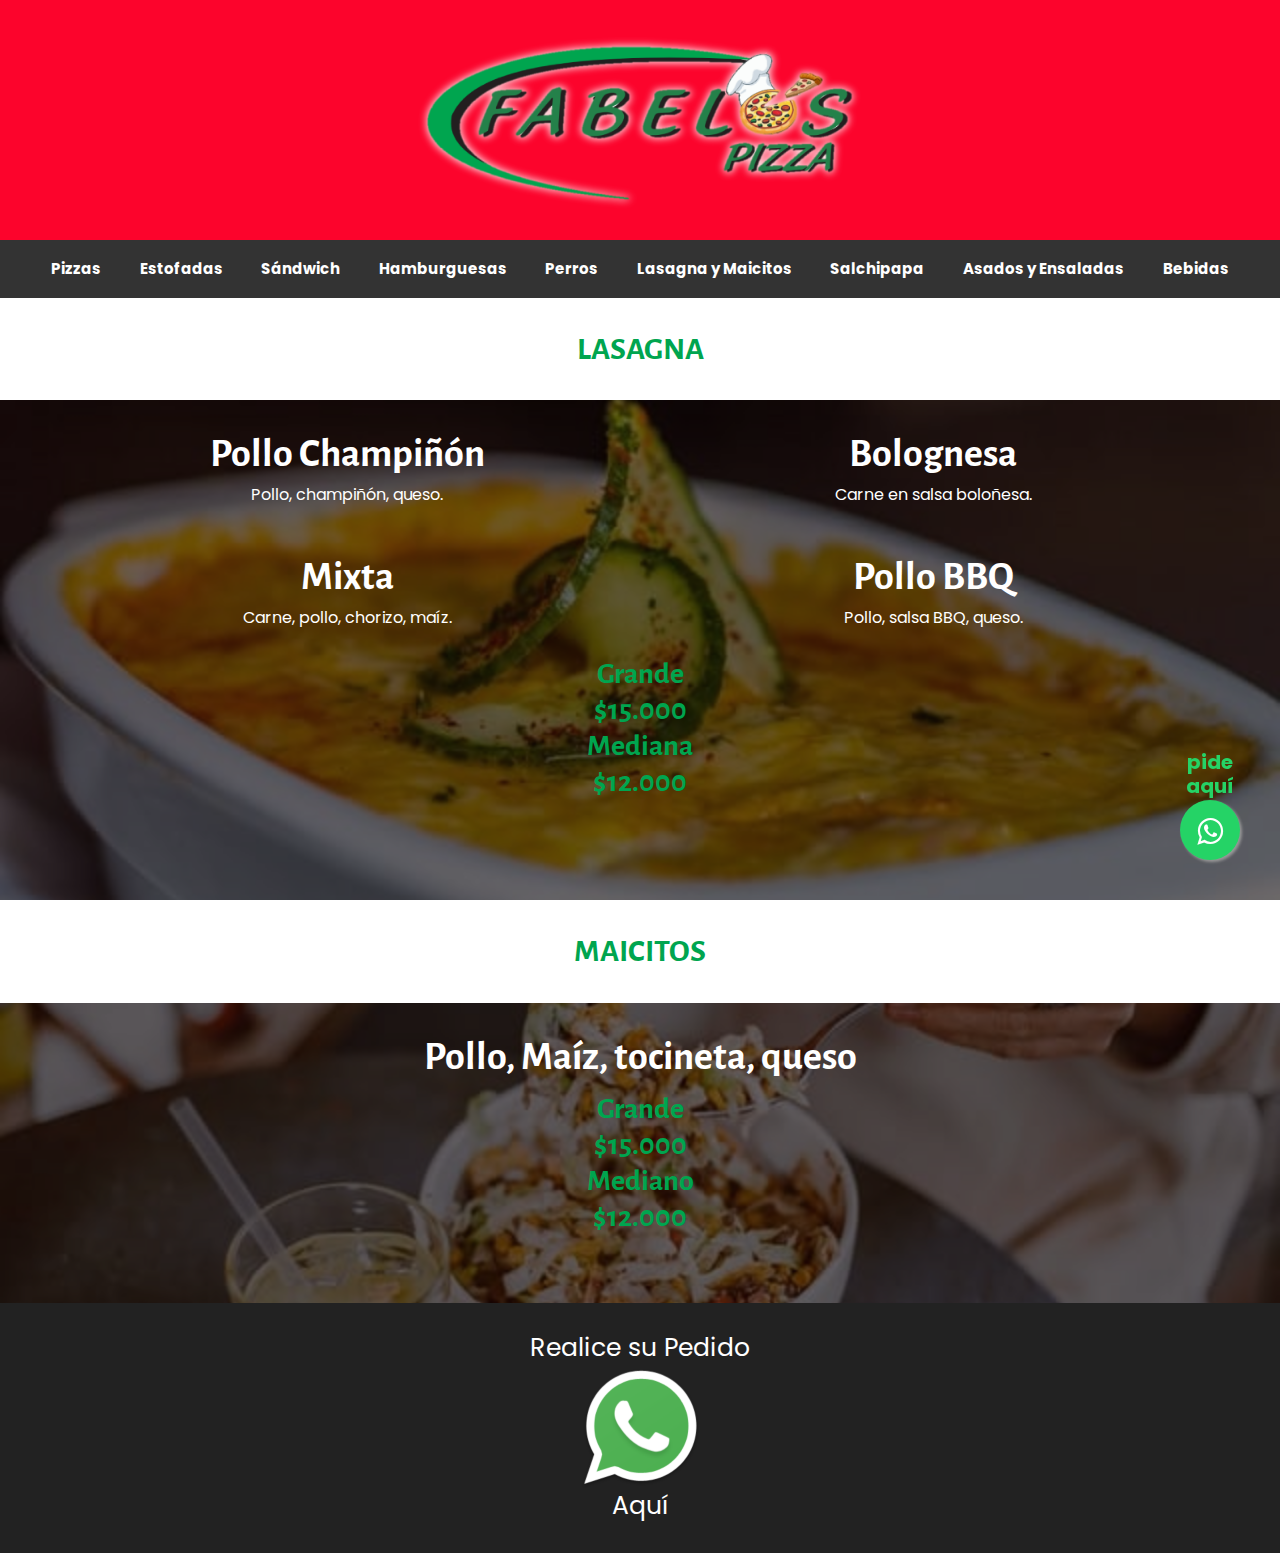
<file: Lasag.html>
<!DOCTYPE html>
<html lang="en">
<head>
    <meta charset="UTF-8">
    <meta http-equiv="X-UA-Compatible" content="IE=edge">
    <meta name="viewport" content="width=device-width, initial-scale=1.0">
    <title>Fabelos Pizza</title>
    <link rel="preconnect" href="https://fonts.googleapis.com">
    <link rel="preconnect" href="https://fonts.gstatic.com" crossorigin>
    <link href="https://fonts.googleapis.com/css2?family=Poppins:wght@300;400;700&display=swap" rel="stylesheet">
    <link href="https://fonts.googleapis.com/css2?family=Alegreya+Sans:wght@700&display=swap" rel="stylesheet">
    <link rel="preload" href="css/normalize.css">
    <link rel="stylesheet" href="css/normalize.css">
    <link rel="preload" href="css/stylesCartf.css">
    <link rel="stylesheet" href="css/stylesCartf.css?version=1.1">
    <link rel="stylesheet" href="css/fonts.css">
    <link rel="stylesheet" href="css/style.css">
    <link rel="stylesheet" href="https://maxcdn.bootstrapcdn.com/font-awesome/4.5.0/css/font-awesome.min.css">
    <meta http-equiv="Expires" content="0">
    <meta http-equiv="Last-Modified" content="0">
    <meta http-equiv="Cache-Control" content="no-cache, mustrevalidate">
    <meta http-equiv="Pragma" content="no-cache">
</head>
<body >
    <header class="header">
        <a href="/"><img src="img/logo ne.png" alt="fabelos pizza manizales" class="logo"></a>
    </header>
    <div class="barra">
        <nav class="contenedor__navegacion">
            <div class="navegacion">
                <a href="/" class="nevegacion__menu">Pizzas</a>
                <a href="Esto.html" class="nevegacion__menu">Estofadas</a>
                <a href="Sandwi.html" class="nevegacion__menu">Sándwich</a>
                <a href="Hambur.html" class="nevegacion__menu">Hamburguesas</a>
                <a href="Perr.html" class="nevegacion__menu">Perros</a>
                <a href="Lasag.html" class="nevegacion__menu">Lasagna y Maicitos</a>
                <a href="Salchi.html" class="nevegacion__menu">Salchipapa</a>
                <a href="Asa.html" class="nevegacion__menu">Asados y Ensaladas</a>
                <a href="Beb.html" class="nevegacion__menu">Bebidas</a>
            </div>   
        </nav>
    </div>
    <main>
        <div class="titulo__carta contenedor">
            <h3>Lasagna</h3>
        </div>
        <section class="imagen__lasagna imagen__lasagna--max280 ">
            <div class="contenido__menu">
                <div class="contenido__principal contenedor">
                    <div class="contenido__principal--menu">
                        <h2 class="titulo__menu">Pollo Champiñón</h2>
                        <p class="descripcion__menu">
                            Pollo, champiñón, queso.
                    </div><!--n-->
                    <div class="contenido__principal--menu">
                        <h2 class="titulo__menu">Bolognesa</h2>
                        <p class="descripcion__menu">
                            Carne en salsa boloñesa.
                        </p>
                    </div><!--n-->
                    <div class="contenido__principal--menu">
                        <h2 class="titulo__menu">Mixta</h2>
                        <p class="descripcion__menu">
                            Carne, pollo, chorizo, maíz.
                        </p>
                    </div><!--n-->
                    <div class="contenido__principal--menu">
                        <h2 class="titulo__menu">Pollo BBQ</h2>
                        <p class="descripcion__menu">
                            Pollo, salsa BBQ, queso.
                        </p>
                    </div><!--n-->
                    <div class="contenido__principal--menu contenido__info--column">
                        <h2 class="precio__menu">Grande</h2>
                        <h2 class="precio__menu">$15.000</h2>
                        <h2 class="precio__menu">Mediana</h2>
                        <h2 class="precio__menu">$12.000</h2>
                    </div><!--n-->
                </div>
            </div>
        </section>
        <div class="titulo__carta contenedor">
            <h3>Maicitos</h3>
        </div>
        <section class="imagen__maiz imagen__maiz--max280 ">
            <div class="contenido__menu">
                <div class="contenedor">
                    <div class="contenido__principal--menu">
                        <h2 class="titulo__menu">Pollo, Maíz, tocineta, queso</h2>
                    </div><!--n-->
                    <div class="contenido__principal--menu">
                        <h2 class="precio__menu">Grande</h2>
                        <h2 class="precio__menu">$15.000</h2>
                        <h2 class="precio__menu">Mediano</h2>
                        <h2 class="precio__menu">$12.000</h2>
                    </div><!--n-->
                </div>
            </div>
        </section>
        <div>
            <a href="https://wa.link/g21a4d" class="float" target="_blank">
            <p class="texto_wp">pide aquí</p>
            <i class="fa fa-whatsapp my-float"></i>
            </a>
        </div>
    </main>
    <footer class="footer">
        <div class="footer__info contenedor">
            <p class="footer_titulo no-margin">
                Realice su Pedido
            </p>
            <a href="https://wa.link/g21a4d" class="link_footer">
                <img src="img/Whatsapp_37229.ico" alt="linkwhatsapp" class="imagen__footer">
                <p class="no-margin">Aquí</p> 
            </a>
        </div>
    </footer>
</body>
</html>
</file>
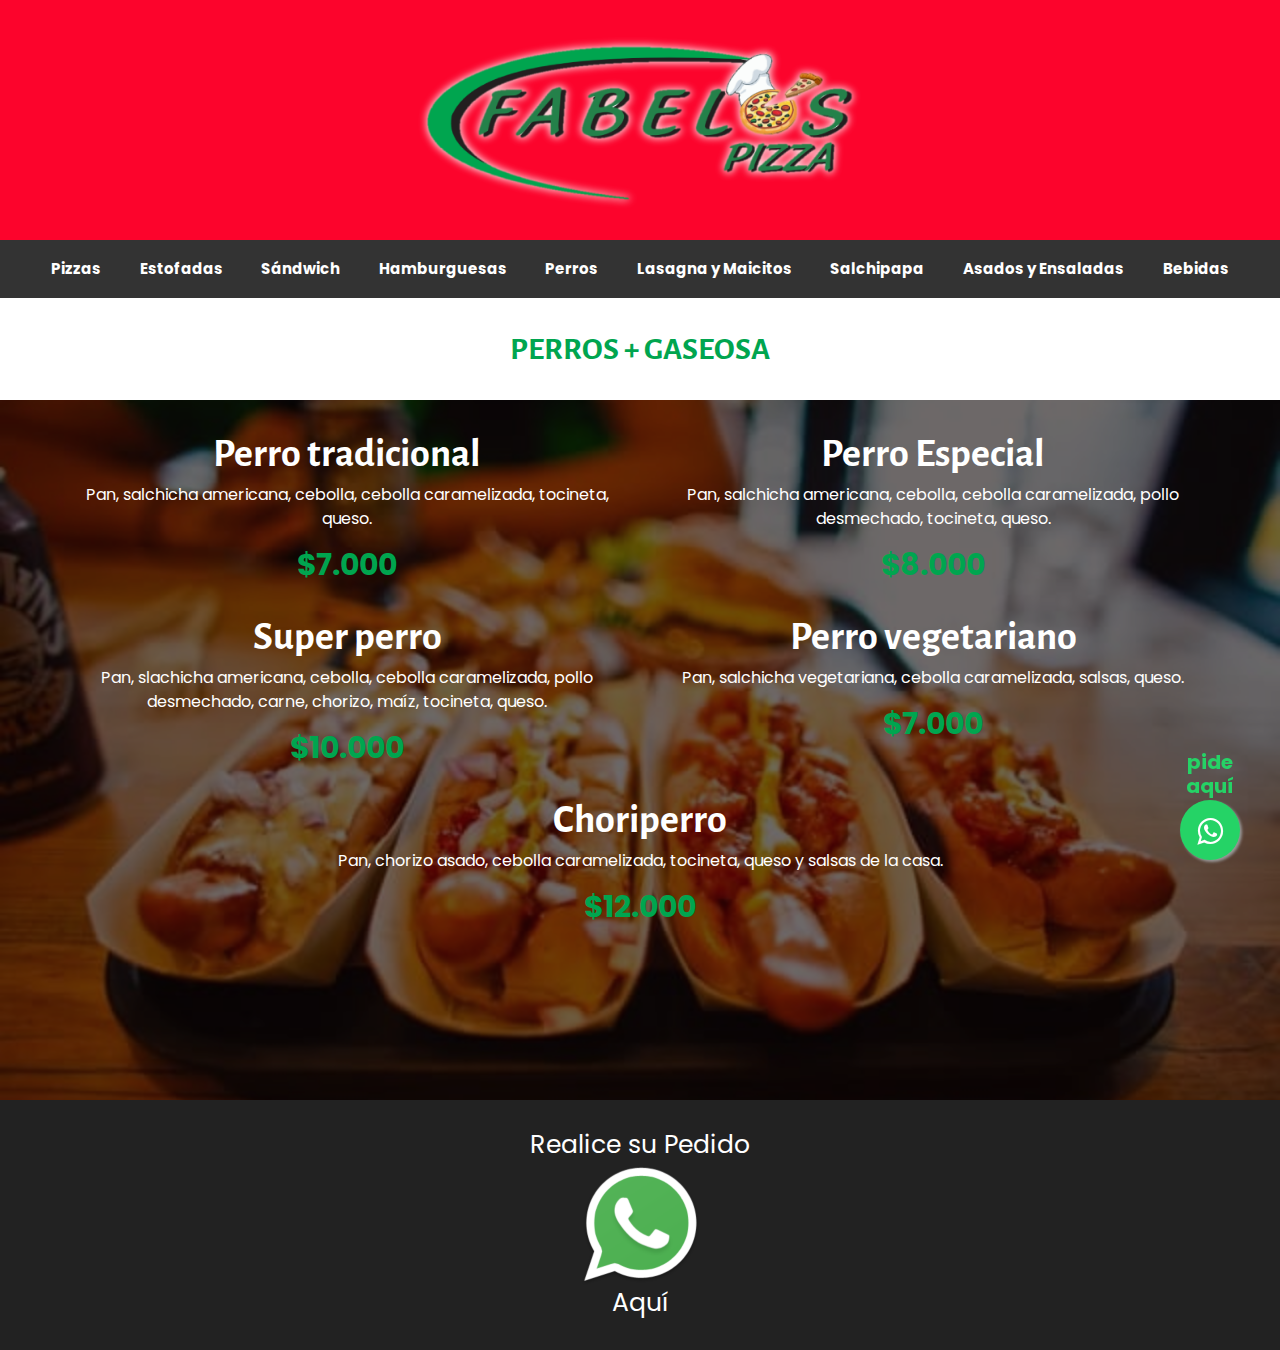
<file: Perr.html>
<!DOCTYPE html>
<html lang="en">
<head>
    <meta charset="UTF-8">
    <meta http-equiv="X-UA-Compatible" content="IE=edge">
    <meta name="viewport" content="width=device-width, initial-scale=1.0">
    <title>Fabelos Pizza</title>
    <link rel="preconnect" href="https://fonts.googleapis.com">
    <link rel="preconnect" href="https://fonts.gstatic.com" crossorigin>
    <link href="https://fonts.googleapis.com/css2?family=Poppins:wght@300;400;700&display=swap" rel="stylesheet">
    <link href="https://fonts.googleapis.com/css2?family=Alegreya+Sans:wght@700&display=swap" rel="stylesheet">
    <link rel="preload" href="css/normalize.css">
    <link rel="stylesheet" href="css/normalize.css">
    <link rel="preload" href="css/stylesCartf.css">
    <link rel="stylesheet" href="css/stylesCartf.css?version=1.1">
    <link rel="stylesheet" href="css/fonts.css">
    <link rel="stylesheet" href="css/style.css">
    <link rel="stylesheet" href="https://maxcdn.bootstrapcdn.com/font-awesome/4.5.0/css/font-awesome.min.css">
    <meta http-equiv="Expires" content="0">
    <meta http-equiv="Last-Modified" content="0">
    <meta http-equiv="Cache-Control" content="no-cache, mustrevalidate">
    <meta http-equiv="Pragma" content="no-cache">
</head>
<body >
    <header class="header">
        <a href="/"><img src="img/logo ne.png" alt="fabelos pizza manizales" class="logo"></a>
    </header>
    <div class="barra">
        <nav class="contenedor__navegacion">
            <div class="navegacion">
                <a href="/" class="nevegacion__menu">Pizzas</a>
                <a href="Esto.html" class="nevegacion__menu">Estofadas</a>
                <a href="Sandwi.html" class="nevegacion__menu">Sándwich</a>
                <a href="Hambur.html" class="nevegacion__menu">Hamburguesas</a>
                <a href="Perr.html" class="nevegacion__menu">Perros</a>
                <a href="Lasag.html" class="nevegacion__menu">Lasagna y Maicitos</a>
                <a href="Salchi.html" class="nevegacion__menu">Salchipapa</a>
                <a href="Asa.html" class="nevegacion__menu">Asados y Ensaladas</a>
                <a href="Beb.html" class="nevegacion__menu">Bebidas</a>
            </div>   
        </nav>
    </div>
    <main>
        <div class="titulo__carta contenedor">
            <h3>Perros + Gaseosa</h3>
        </div>
        <section class="imagen__perro imagen__perro--max280 ">
            <div class="contenido__menu">
                <div class="contenido__principal contenedor">
                    <div class="contenido__principal--menu">
                        <h2 class="titulo__menu">Perro tradicional</h2>
                        <p class="descripcion__menu">
                            Pan, salchicha americana, cebolla, cebolla caramelizada, tocineta, queso.
                        <p class="precio__menu">$7.000</p>
                    </div><!--n-->
                    <div class="contenido__principal--menu">
                        <h2 class="titulo__menu">Perro Especial</h2>
                        <p class="descripcion__menu">
                            Pan, salchicha americana, cebolla, cebolla caramelizada, pollo desmechado, tocineta, queso.
                        </p>
                        <p class="precio__menu">$8.000</p>
                    </div><!--n-->
                    <div class="contenido__principal--menu">
                        <h2 class="titulo__menu">Super perro</h2>
                        <p class="descripcion__menu">
                            Pan, slachicha americana, cebolla, cebolla caramelizada, pollo desmechado, carne, chorizo, maíz, tocineta, queso.
                        </p>
                        <p class="precio__menu">$10.000</p>
                    </div><!--n-->
                    <div class="contenido__principal--menu">
                        <h2 class="titulo__menu">Perro vegetariano</h2>
                        <p class="descripcion__menu">
                            Pan, salchicha vegetariana, cebolla caramelizada, salsas, queso.
                        </p>
                        <p class="precio__menu">$7.000</p>
                    </div><!--n-->
                    <div class="contenido__principal--menu contenido__info--column">
                        <h2 class="titulo__menu">Choriperro</h2>
                        <p class="descripcion__menu">
                            Pan, chorizo asado, cebolla caramelizada, tocineta, queso y salsas de la casa.
                        </p>
                        <p class="precio__menu">$12.000</p>
                    </div><!--n-->
                </div>
            </div>
        </section>
        <!--<section class="pizza_grande">
            <div class="pizza_grande-contenido contenedor pizza_grande-contenido--max280">
                <div class="contenido__principal--menu">
                    <h2 class="titulo__menu-verde">En Combos</h2>
                </div>
                <div class="contenido__principal-3colum">
                    <div class="contenido__principal--menu">
                        <h2 class="titulo__menu titulo__menu-combo">Perro tradicional en combo, papa a la francesa, Coca cola de 250 Ml</h2>
                        <h2 class="precio__menu">$8.500</h2>
                    </div>
                    <div class="contenido__principal--menu">
                        <h2 class="titulo__menu titulo__menu-combo">Perro especial en combo, papa a la francesa, Coca cola de 250 Ml</h2>
                        <h2 class="precio__menu">$9.500</h2>
                    </div>
                    <div class="contenido__principal--menu">
                        <h2 class="titulo__menu titulo__menu-combo">Perro super especial, papa a la francesa, Coca Cola de 250 Ml</h2>
                        <h2 class="precio__menu">$10.500</h2>
                    </div>
                </div>
            </div>
        </section>-->
        <div>
            <a href="https://wa.link/g21a4d" class="float" target="_blank">
            <p class="texto_wp">pide aquí</p>
            <i class="fa fa-whatsapp my-float"></i>
            </a>
        </div>
    </main>
    <footer class="footer">
        <div class="footer__info contenedor">
            <p class="footer_titulo no-margin">
                Realice su Pedido
            </p>
            <a href="https://wa.link/g21a4d" class="link_footer">
                <img src="img/Whatsapp_37229.ico" alt="linkwhatsapp" class="imagen__footer">
                <p class="no-margin">Aquí</p> 
            </a>
        </div>
    </footer>
</body>
</html>
</file>
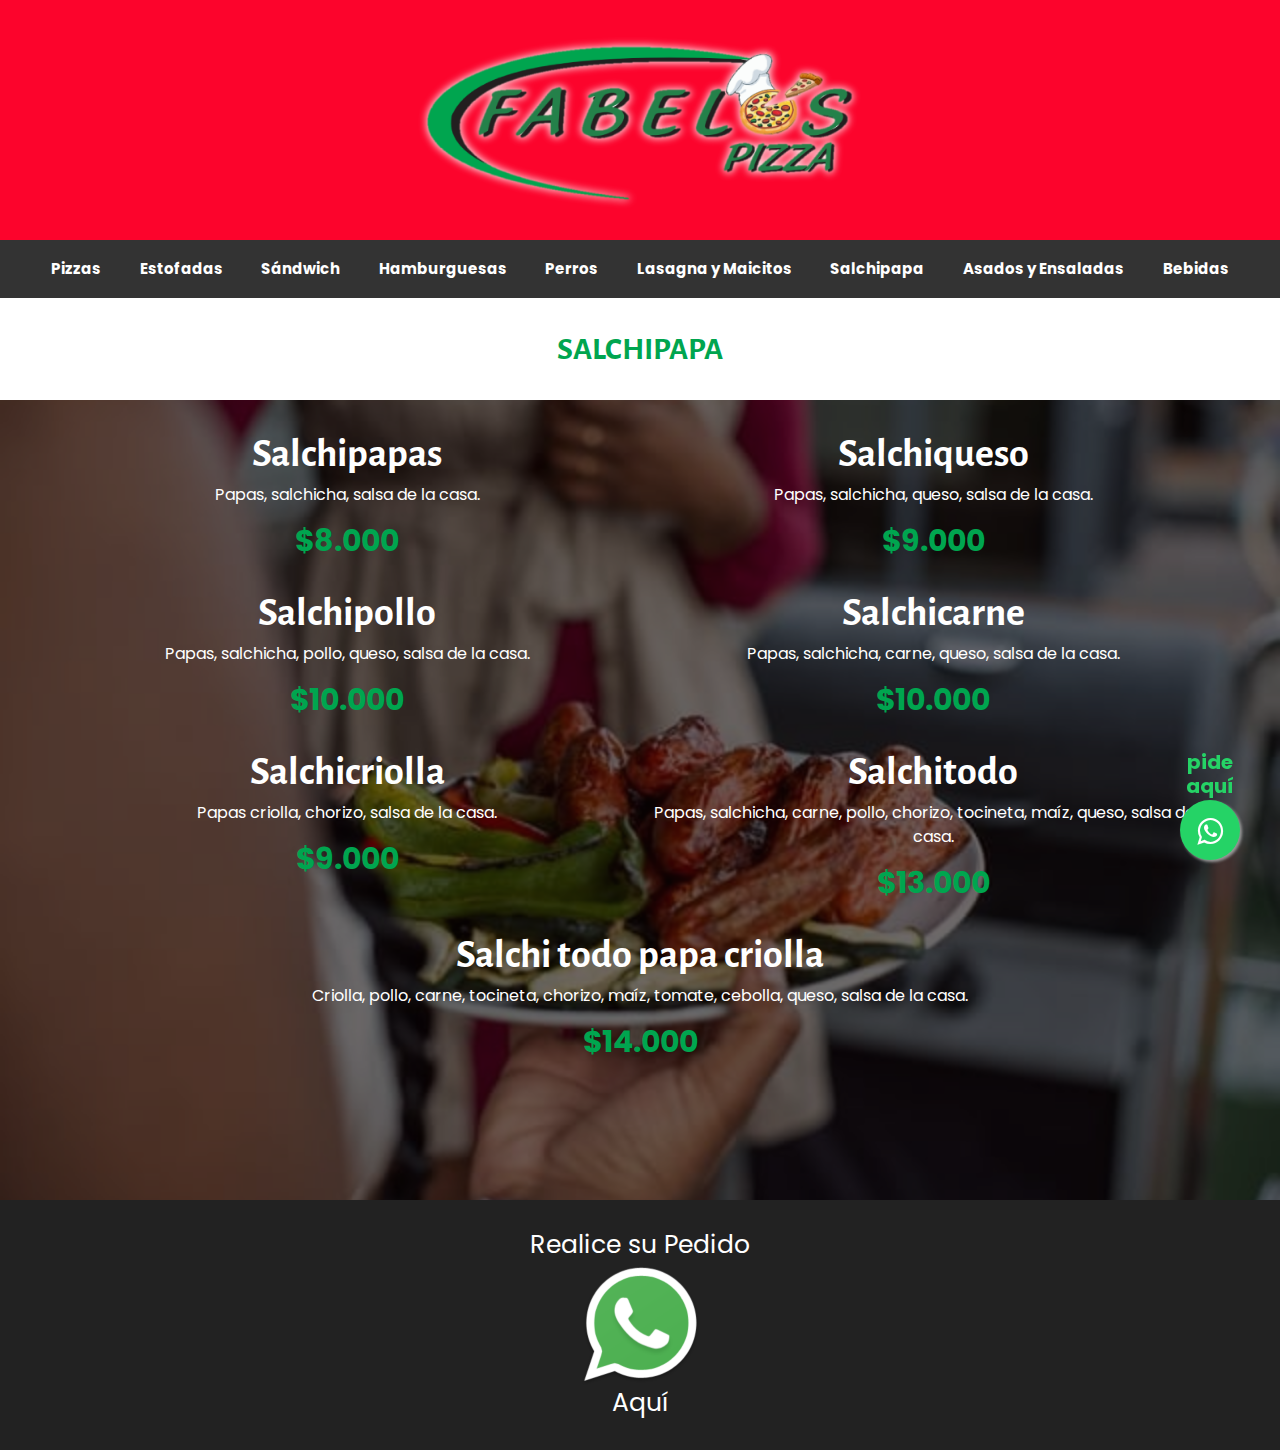
<file: Salchi.html>
<!DOCTYPE html>
<html lang="en">
<head>
    <meta charset="UTF-8">
    <meta http-equiv="X-UA-Compatible" content="IE=edge">
    <meta name="viewport" content="width=device-width, initial-scale=1.0">
    <title>Fabelos Pizza</title>
    <link rel="preconnect" href="https://fonts.googleapis.com">
    <link rel="preconnect" href="https://fonts.gstatic.com" crossorigin>
    <link href="https://fonts.googleapis.com/css2?family=Poppins:wght@300;400;700&display=swap" rel="stylesheet">
    <link href="https://fonts.googleapis.com/css2?family=Alegreya+Sans:wght@700&display=swap" rel="stylesheet">
    <link rel="preload" href="css/normalize.css">
    <link rel="stylesheet" href="css/normalize.css">
    <link rel="preload" href="css/stylesCartf.css">
    <link rel="stylesheet" href="css/stylesCartf.css?version=1.1">
    <link rel="stylesheet" href="css/fonts.css">
    <link rel="stylesheet" href="css/style.css">
    <link rel="stylesheet" href="https://maxcdn.bootstrapcdn.com/font-awesome/4.5.0/css/font-awesome.min.css">
    <meta http-equiv="Expires" content="0">
    <meta http-equiv="Last-Modified" content="0">
    <meta http-equiv="Cache-Control" content="no-cache, mustrevalidate">
    <meta http-equiv="Pragma" content="no-cache">
</head>
<body >
    <header class="header">
        <a href="/"><img src="img/logo ne.png" alt="fabelos pizza manizales" class="logo"></a>
    </header>
    <div class="barra">
        <nav class="contenedor__navegacion">
            <div class="navegacion">
                <a href="/" class="nevegacion__menu">Pizzas</a>
                <a href="Esto.html" class="nevegacion__menu">Estofadas</a>
                <a href="Sandwi.html" class="nevegacion__menu">Sándwich</a>
                <a href="Hambur.html" class="nevegacion__menu">Hamburguesas</a>
                <a href="Perr.html" class="nevegacion__menu">Perros</a>
                <a href="Lasag.html" class="nevegacion__menu">Lasagna y Maicitos</a>
                <a href="Salchi.html" class="nevegacion__menu">Salchipapa</a>
                <a href="Asa.html" class="nevegacion__menu">Asados y Ensaladas</a>
                <a href="Beb.html" class="nevegacion__menu">Bebidas</a>
            </div>   
        </nav>
    </div>
    <main>
        <div class="titulo__carta contenedor">
            <h3>Salchipapa</h3>
        </div>
        <section class="imagen__salchicha imagen__salchicha--max280 ">
            <div class="contenido__menu">
                <div class="contenido__principal contenedor">
                    <div class="contenido__principal--menu">
                        <h2 class="titulo__menu">Salchipapas</h2>
                        <p class="descripcion__menu">
                            Papas, salchicha, salsa de la casa.
                        <p class="precio__menu">$8.000</p>
                    </div><!--n-->
                    <div class="contenido__principal--menu">
                        <h2 class="titulo__menu">Salchiqueso</h2>
                        <p class="descripcion__menu">
                            Papas, salchicha, queso, salsa de la casa.
                        </p>
                        <p class="precio__menu">$9.000</p>
                    </div><!--n-->
                    <div class="contenido__principal--menu">
                        <h2 class="titulo__menu">Salchipollo</h2>
                        <p class="descripcion__menu">
                            Papas, salchicha, pollo, queso, salsa de la casa.
                        </p>
                        <p class="precio__menu">$10.000</p>
                    </div><!--n-->
                    <div class="contenido__principal--menu">
                        <h2 class="titulo__menu">Salchicarne</h2>
                        <p class="descripcion__menu">
                            Papas, salchicha, carne, queso, salsa de la casa.
                        </p>
                        <p class="precio__menu">$10.000</p>
                    </div><!--n-->
                    <div class="contenido__principal--menu">
                        <h2 class="titulo__menu">Salchicriolla</h2>
                        <p class="descripcion__menu">
                            Papas criolla, chorizo, salsa de la casa.
                        </p>
                        <p class="precio__menu">$9.000</p>
                    </div><!--n-->
                    <div class="contenido__principal--menu">
                        <h2 class="titulo__menu">Salchitodo</h2>
                        <p class="descripcion__menu">
                            Papas, salchicha, carne, pollo, chorizo, tocineta, maíz, queso, salsa de la casa.
                        </p>
                        <p class="precio__menu">$13.000</p>
                    </div><!--n-->
                    <div class="contenido__principal--menu contenido__info--column">
                        <h2 class="titulo__menu">Salchi todo papa criolla</h2>
                        <p class="descripcion__menu">
                            Criolla, pollo, carne, tocineta, chorizo, maíz, tomate, cebolla, queso, salsa de la casa.
                        </p>
                        <p class="precio__menu">$14.000</p>
                    </div><!--n-->
                </div>
            </div>
        </section>
        <div>
            <a href="https://wa.link/g21a4d" class="float" target="_blank">
            <p class="texto_wp">pide aquí</p>
            <i class="fa fa-whatsapp my-float"></i>
            </a>
        </div>
    </main>
    <footer class="footer">
        <div class="footer__info contenedor">
            <p class="footer_titulo no-margin">
                Realice su Pedido
            </p>
            <a href="https://wa.link/g21a4d" class="link_footer">
                <img src="img/Whatsapp_37229.ico" alt="linkwhatsapp" class="imagen__footer">
                <p class="no-margin">Aquí</p> 
            </a>
        </div>
    </footer>
</body>
</html>
</file>
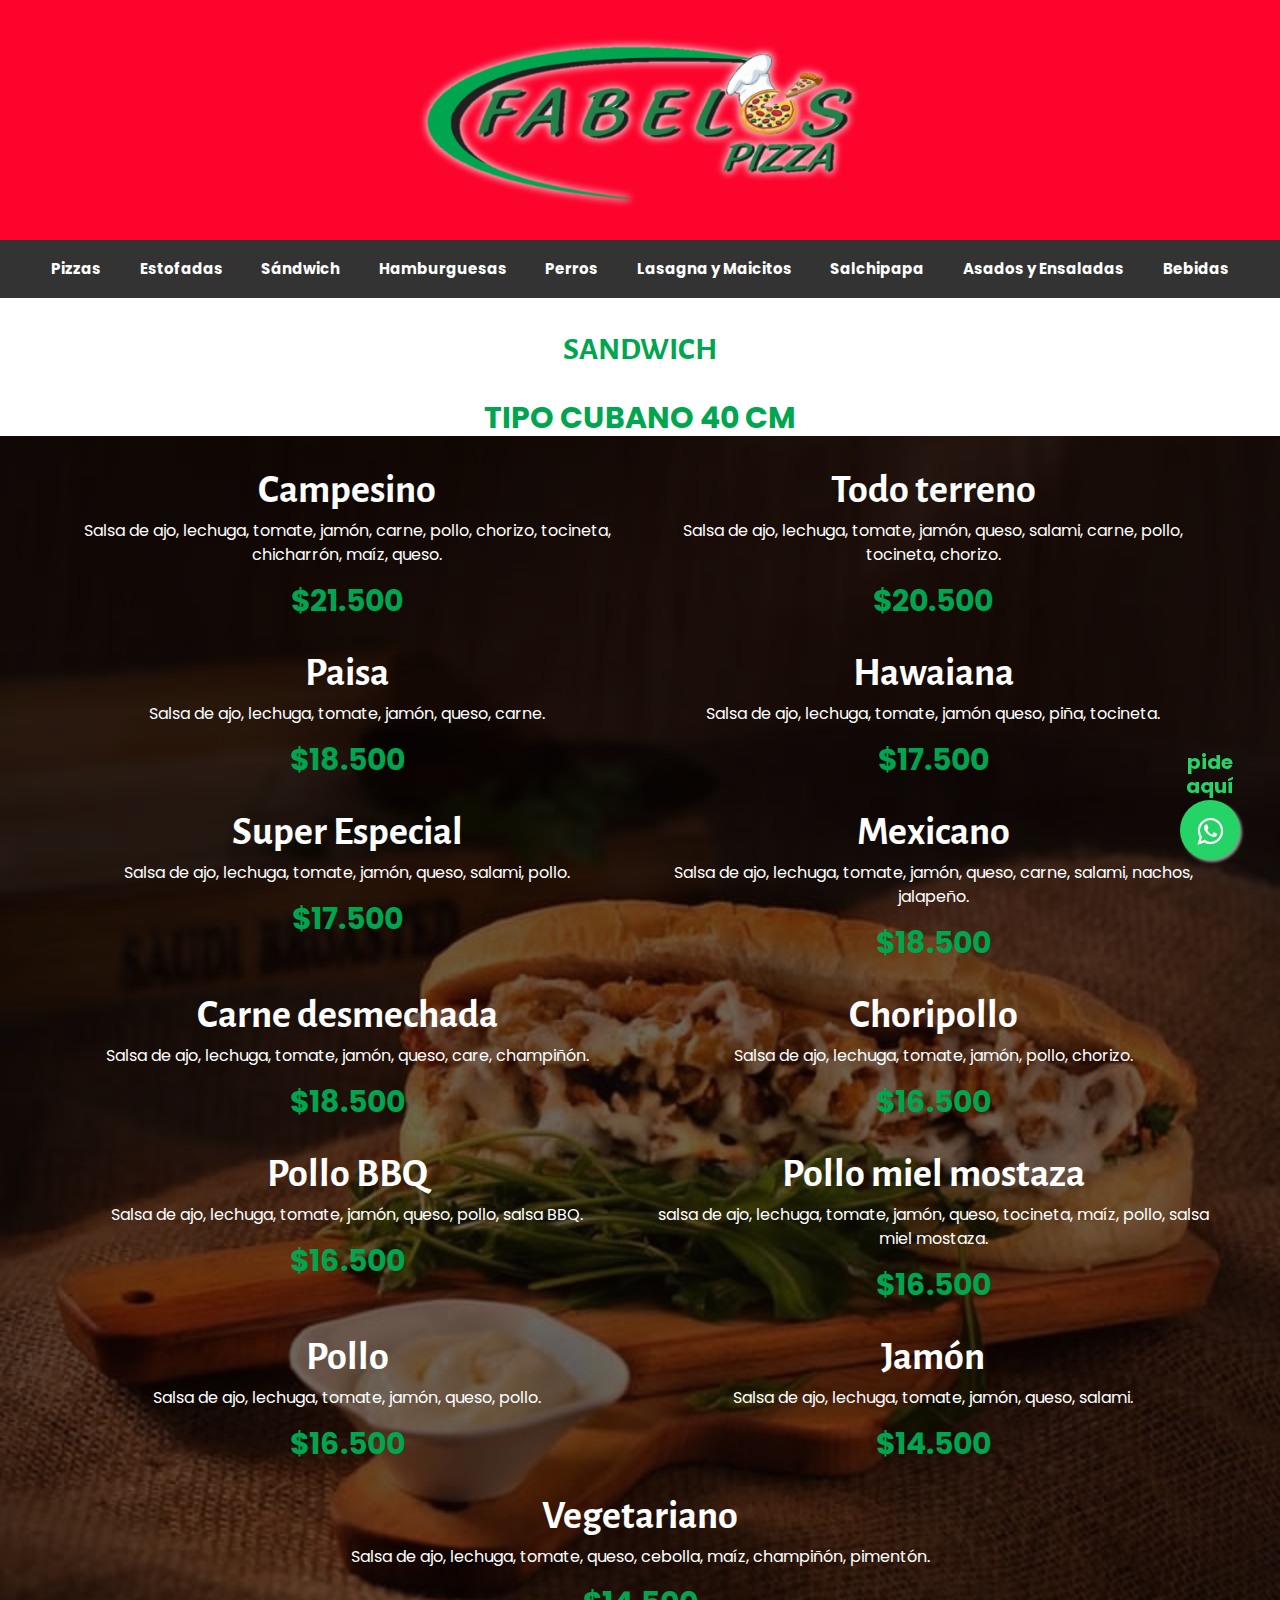
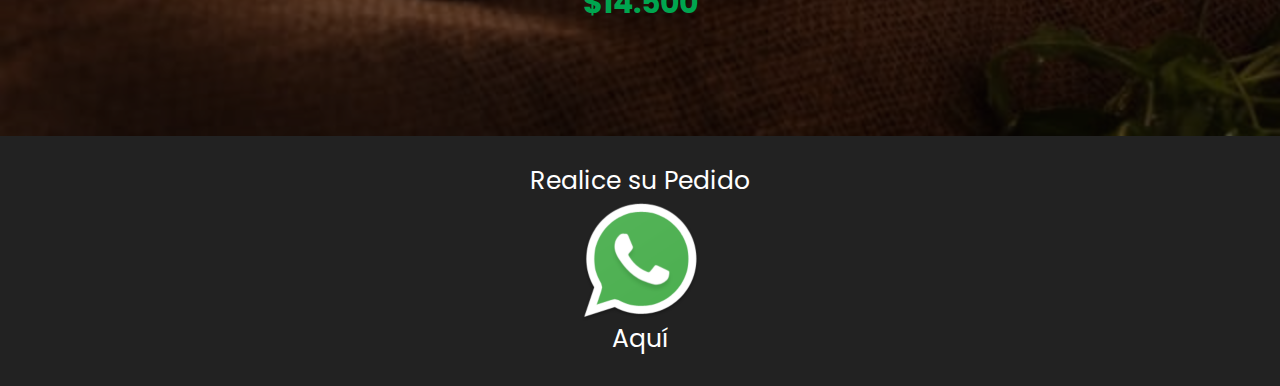
<file: Sandwi.html>
<!DOCTYPE html>
<html lang="en">
<head>
    <meta charset="UTF-8">
    <meta http-equiv="X-UA-Compatible" content="IE=edge">
    <meta name="viewport" content="width=device-width, initial-scale=1.0">
    <title>Fabelos Pizza</title>
    <link rel="preconnect" href="https://fonts.googleapis.com">
    <link rel="preconnect" href="https://fonts.gstatic.com" crossorigin>
    <link href="https://fonts.googleapis.com/css2?family=Poppins:wght@300;400;700&display=swap" rel="stylesheet">
    <link href="https://fonts.googleapis.com/css2?family=Alegreya+Sans:wght@700&display=swap" rel="stylesheet">
    <link rel="preload" href="css/normalize.css">
    <link rel="stylesheet" href="css/normalize.css">
    <link rel="preload" href="css/stylesCartf.css">
    <link rel="stylesheet" href="css/stylesCartf.css?version=1.1">
    <link rel="stylesheet" href="css/fonts.css">
    <link rel="stylesheet" href="css/style.css?version=1.1">
    <link rel="stylesheet" href="https://maxcdn.bootstrapcdn.com/font-awesome/4.5.0/css/font-awesome.min.css?version=1.1">
    <meta http-equiv="Expires" content="0">
    <meta http-equiv="Last-Modified" content="0">
    <meta http-equiv="Cache-Control" content="no-cache, mustrevalidate">
    <meta http-equiv="Pragma" content="no-cache">
</head>
<body >
    <header class="header">
        <a href="/"><img src="img/logo ne.png" alt="fabelos pizza manizales" class="logo"></a>
    </header>
    <div class="barra">
        <nav class="contenedor__navegacion">
            <div class="navegacion">
                <a href="/" class="nevegacion__menu">Pizzas</a>
                <a href="Esto.html" class="nevegacion__menu">Estofadas</a>
                <a href="Sandwi.html" class="nevegacion__menu">Sándwich</a>
                <a href="Hambur.html" class="nevegacion__menu">Hamburguesas</a>
                <a href="Perr.html" class="nevegacion__menu">Perros</a>
                <a href="Lasag.html" class="nevegacion__menu">Lasagna y Maicitos</a>
                <a href="Salchi.html" class="nevegacion__menu">Salchipapa</a>
                <a href="Asa.html" class="nevegacion__menu">Asados y Ensaladas</a>
                <a href="Beb.html" class="nevegacion__menu">Bebidas</a>
            </div>   
        </nav>
    </div>
    <main>
        <div class="titulo__carta contenedor">
            <h3>Sandwich</h3>
            <p class="precio__menu">TIPO CUBANO 40 CM</p>
        </div>
        <section class="imagen__sandwich imagen__sandwich--max280 ">
            <div class="contenido__menu">
                <div class="contenido__principal contenedor">
                    <div class="contenido__principal--menu">
                        <h2 class="titulo__menu">Campesino</h2>
                        <p class="descripcion__menu">
                            Salsa de ajo, lechuga, tomate, jamón, carne, pollo, chorizo, tocineta, chicharrón, maíz, queso.
                        </p>
                        <p class="precio__menu">$21.500</p>
                    </div><!--n-->
                    <div class="contenido__principal--menu">
                        <h2 class="titulo__menu">Todo terreno</h2>
                        <p class="descripcion__menu">
                            Salsa de ajo, lechuga, tomate, jamón, queso, salami, carne, pollo, tocineta, chorizo.
                        </p>
                        <p class="precio__menu">$20.500</p>
                    </div><!--n-->
                    <div class="contenido__principal--menu">
                        <h2 class="titulo__menu">Paisa</h2>
                        <p class="descripcion__menu">
                            Salsa de ajo, lechuga, tomate, jamón, queso, carne.
                        </p>
                        <p class="precio__menu">$18.500</p>
                    </div><!--n-->
                    <div class="contenido__principal--menu">
                        <h2 class="titulo__menu">Hawaiana</h2>
                        <p class="descripcion__menu">
                            Salsa de ajo, lechuga, tomate, jamón queso, piña, tocineta.
                        </p>
                        <p class="precio__menu">$17.500</p>
                    </div><!--n-->
                    <div class="contenido__principal--menu">
                        <h2 class="titulo__menu">Super Especial</h2>
                        <p class="descripcion__menu">
                            Salsa de ajo, lechuga, tomate, jamón, queso, salami, pollo.
                        </p>
                        <p class="precio__menu">$17.500</p>
                    </div><!--n-->
                    <div class="contenido__principal--menu">
                        <h2 class="titulo__menu">Mexicano</h2>
                        <p class="descripcion__menu">
                            Salsa de ajo, lechuga, tomate, jamón, queso, carne, salami, nachos, jalapeño.
                        </p>
                        <p class="precio__menu">$18.500</p>
                    </div><!--n-->
                    <div class="contenido__principal--menu">
                        <h2 class="titulo__menu">Carne desmechada</h2>
                        <p class="descripcion__menu">
                            Salsa de ajo, lechuga, tomate, jamón, queso, care, champiñón.
                        </p>
                        <p class="precio__menu">$18.500</p>
                    </div><!--n-->
                    <div class="contenido__principal--menu">
                        <h2 class="titulo__menu">Choripollo</h2>
                        <p class="descripcion__menu">
                            Salsa de ajo, lechuga, tomate, jamón, pollo, chorizo.
                        </p>
                        <p class="precio__menu">$16.500</p>
                    </div><!--n-->
                    <div class="contenido__principal--menu">
                        <h2 class="titulo__menu">Pollo BBQ</h2>
                        <p class="descripcion__menu">
                            Salsa de ajo, lechuga, tomate, jamón, queso, pollo, salsa BBQ.
                        </p>
                        <p class="precio__menu">$16.500</p>
                    </div><!--n-->
                    <div class="contenido__principal--menu">
                        <h2 class="titulo__menu">Pollo miel mostaza</h2>
                        <p class="descripcion__menu">
                            salsa de ajo, lechuga, tomate, jamón, queso, tocineta, maíz, pollo, salsa miel mostaza.
                        </p>
                        <p class="precio__menu">$16.500</p>
                    </div><!--n-->
                    <div class="contenido__principal--menu">
                        <h2 class="titulo__menu">Pollo</h2>
                        <p class="descripcion__menu">
                            Salsa de ajo, lechuga, tomate, jamón, queso, pollo.
                        </p>
                        <p class="precio__menu">$16.500</p>
                    </div><!--n-->
                    <div class="contenido__principal--menu">
                        <h2 class="titulo__menu">Jamón</h2>
                        <p class="descripcion__menu">
                            Salsa de ajo, lechuga, tomate, jamón, queso, salami.
                        </p>
                        <p class="precio__menu">$14.500</p>
                    </div><!--n-->
                    <div class="contenido__principal--menu contenido__info--column">
                        <h2 class="titulo__menu">Vegetariano</h2>
                        <p class="descripcion__menu">
                            Salsa de ajo, lechuga, tomate, queso, cebolla, maíz, champiñón, pimentón.
                        </p>
                        <p class="precio__menu">$14.500</p>
                    </div><!--n-->
                </div>
            </div>
        </section>
        <div>
            <a href="https://wa.link/g21a4d" class="float">
            <p class="texto_wp">pide aquí</p>
            <i class="fa fa-whatsapp my-float"></i>
            </a>
        </div>
    </main>
    <footer class="footer">
        <div class="footer__info contenedor">
            <p class="footer_titulo no-margin">
                Realice su Pedido
            </p>
            <a href="https://wa.link/g21a4d" class="link_footer">
                <img src="img/Whatsapp_37229.ico" alt="linkwhatsapp" class="imagen__footer">
                <p class="no-margin">Aquí</p> 
            </a>
        </div>
    </footer>
</body>
</html>
</file>
<file: css/stylesCartf.css>
*:root{

    --fuentePrincipal: 'Poppins', sans-serif;
    --fuenteHeadings: 'Alegreya Sans', sans-serif;;
    --colorprincipal:#00A54F;
    --negro: #000000;
    --blanco: #ffffff;
    --oscuro:#222222;
    --rojo: #FC042C;
    --secundario: rgba(252,44,44,0.5);
    --negro2:rgba(0,0,0,0.60);
    --verdesecundario:#B7E80F; 

}
html{
    box-sizing: border-box;
    font-size: 62.5%;/*1 rem = 10px*/
}
*,*:before, *:after{
    box-sizing: inherit;
}
body{
    font-family: var(--fuentePrincipal);
    font-size: 1.6rem;
    line-height: 1.2;
}
.bk-body{
    background-color: var(--colorprincipal);
}
/** Globales **/
.contenedor{
    width: min(90%, 120rem);
    margin: 0 auto;
}
.contenedor__navegacion{
    width: min(95%, 140rem);
    margin: 0 auto;
}
a{
    text-decoration: none;
}
h1,h2,h3,h4{
    font-family: var(--fuenteHeadings);
    line-height: 1.2;
}
h1{
    font-size: 4.8rem;
}
h2{
    font-size: 4rem;
}
h3{
    font-size: 3.2rem;
}
h4{
    font-size: 2.5rem;
}
img{
    max-width: 100%;
}

/** Utilidades **/
.no-margin {
    margin: 0;
}
.no-padding{
    padding: 0;
}
.centar-texto{
    text-align: center;
}

/**hader**/
.header{
   padding: 2rem;
   background-color:var(--rojo);
}
.logo{
    margin: 0 auto;
    display:block;
    height: 20rem;
}

/**Navegacion**/
.nevegacion__menu{
    display: block;
    padding: 2rem 1rem;
    color: var(--blanco);
    font-weight: bold;
    margin: 0 auto;
}
.nevegacion__menu:hover{
    background-color: var(--secundario);
}
@media (min-width: 960px) {
    .barra{
        background-color: rgba(0,0,0,0.8);
    }
    .navegacion{
        display: flex;
        justify-content: flex-start;
        text-align: center;
        align-items:center;
        font-size: 1.5rem;
    }

}
@media (max-width: 960px){
    .nevegacion__menu{
        padding: 1rem 1rem;
    }
    .barra{
        background-color: rgba(0,0,0,0.8);
    }
    .navegacion{
        text-align: center;
        align-items:center;
        font-size: 1.5rem;
    }
}
/**Contenido Principal**/
.titlo__principal{
    color: var(--blanco);
    text-transform: uppercase;
    text-align: center;
    padding-bottom: 5rem;
}
.contenido__info{
    padding-bottom: 4rem;
}
.titulo__info{
    color: var(--blanco);
    text-transform: uppercase;
    text-align: center;
}
.imagen__info{
    margin: 0 auto;
    display: block;
}
.titlo__final{
    color: var(--blanco);
    text-transform: uppercase;
    text-align: center;
}
.titulo__menu-verde{
    color: var(--colorprincipal);
    text-align: center;
}
@media (min-width: 768px) {
    .contenido__principal{
        display: grid;
        grid-template-columns: repeat(2, 1fr);
        column-gap: 2rem;
    }
    .contenido__principal-3colum{
        display: grid;
        grid-template-columns: repeat(2, 1fr);
        column-gap: 2rem;
    }
    .contenido__info--column{
        grid-column: 1/3;
    }
    .contenido__principal--menu{
        margin-top: 1rem;
    }
}
/*Carta Pizzas*/
.titulo__carta{
    text-transform: uppercase;
    color: var(--colorprincipal);
    text-align: center; 
}
.contenido__menu{
    position: absolute;
    background-color: rgba(12, 3, 3, 0.6);
    width: 100%;
    height: 100%;
}
/*img--Pizza1*/
.imagen__pizza1{
    background-image: url(../img/pizza1.jpg);
    background-repeat: no-repeat;
    background-position: center;
    background-size: cover;
    height: 65rem;
    position: relative;

}
@media (min-width: 768px) {
    .imagen__pizza1{
        height: 40rem;
    }

}
@media (max-width: 335px) {
    .imagen__pizza1--max280{
        height: 75rem;
    }
}
/*img--Pizza2*/
.imagen__pizza2{
    background-image: url(../img/pizza2.jpg);
    background-repeat: no-repeat;
    background-position: center;
    background-size: cover;
    height: 270rem;
    position: relative;

}
@media (min-width: 768px) {
    .imagen__pizza2{
        height: 160rem;
    }
}
@media (max-width: 335px) {
    .imagen__pizza2--max280{
        height: 300rem;
    }
}
/*img--Pizza3*/
.imagen__pizza3{
    background-image: url(../img/pizza3.jpg);
    background-repeat: no-repeat;
    background-position: center;
    background-size: cover;
    height: 150rem;
    position: relative;

}
@media (min-width: 768px) {
    .imagen__pizza3{
        height: 90rem;
    }
}
@media (max-width: 335px) {
    .imagen__pizza3--max280{
        height: 190rem;
    }
}
/*img--Pizza4*/
.imagen__pizza4{
    background-image: url(../img/pizza4.jpg);
    background-repeat: no-repeat;
    background-position: center;
    background-size: cover;
    height: 55rem;
    position: relative;

}
@media (min-width: 768px) {
    .imagen__pizza4{
        height: 40rem;
    }

}
@media (max-width: 335px) {
    .imagen__pizza4--max280{
        height: 70rem;
    }
}
.pizza_grande{
    display: flex;
    justify-content: center;
}
.pizza_grande-contenido{
    margin: 2rem 0;
    background-color: var(--oscuro);
    width: 80%;
    height: 100rem;
    border-radius: 2rem;
    padding: 0 1.5rem;
}
@media (min-width: 768px) {
    .pizza_grande-contenido{
        height: 50rem;
    }
}
@media (max-width: 335px) {
    .pizza_grande-contenido--max280{
        height: 85rem;
    }
    .titulo__menu-combo{
        font-size: 3rem;
    }
}

/**Producto**/
.titulo__menu{
    padding-top: 2rem;
    color: var(--blanco);
    text-align: center;
    margin: 0;
}
.precio__menu{
    margin: 0rem;
    font-size: 3rem;
    font-weight: 700;
    color: var(--colorprincipal);
    text-align: center;
}
.descripcion__menu{
    margin-top: 0.5rem;
    color: var(--blanco);
    text-align: center;
    font-weight: 400;
    line-height: 1.5;
}
.descipcion__menu-verde{
    margin: 0;
    text-align: center;
    color: var(--colorprincipal);
}
/**footer**/
.footer{
    background-color: var(--oscuro);
    height: 25rem;
}

.imagen__footer{
    margin-top: 2rem;
    display: block;
    margin: 0 auto;
}
.footer_titulo{
    padding-top: 3rem;
}
.footer_titulo,
.link_footer{
    color: var(--blanco);
    font-size: 2.5rem;
    text-align: center;
}
.texto__footer{
    color: var(--blanco);
    text-align: center;
    font-size: 2rem;
}
/*Estofadas 1*/
.imagen__estofada1{
    background-image: url(../img/estofada1.jpg);
    background-repeat: no-repeat;
    background-position: center;
    background-size: cover;
    height: 40rem;
    position: relative;

}
@media (min-width: 768px) {
    .imagen__estofada1{
        height: 20rem;
    }
}
@media (max-width: 335px) {
    .imagen__estofada1-max280{
        height: 50rem;
    }
}
/*Estofadas 2*/
.imagen__estofada2{
    background-image: url(../img/estofada2.jpg);
    background-repeat: no-repeat;
    background-position: center;
    background-size: cover;
    height: 100rem;
    position: relative;

}
@media (min-width: 768px) {
    .imagen__estofada2{
        height: 60rem;
    }
}
@media (max-width: 335px) {
    .imagen__estofada2--max280{
        height: 140rem;
    }
}
/*sandwich*/
.imagen__sandwich{
    background-image: url(../img/sandwich.jpg);
    background-repeat: no-repeat;
    background-position: center;
    background-size: cover;
    height: 240rem;
    position: relative;

}
@media (min-width: 768px) {
    .imagen__sandwich{
        height: 130rem;
    }
}
@media (max-width: 335px) {
    .imagen__sandwich--max280{
        height: 260rem;
    }
}
/*Hamburguesa1*/
.imagen__hamburguesa1{
    background-image: url(../img/hamburguesa1.jpg);
    background-repeat: no-repeat;
    background-position: center;
    background-size: cover;
    height: 80rem;
    position: relative;

}
@media (min-width: 768px) {
    .imagen__hamburguesa1{
        height: 50rem;
    }
}
@media (max-width: 335px) {
    .imagen__hamburguesa1--max280{
        height: 110rem;
    }
}
/*Hamburguesa2*/
.imagen__hamburguesa2{
    background-image: url(../img/hamburguesa2.jpg);
    background-repeat: no-repeat;
    background-position: center;
    background-size: cover;
    height: 90rem;
    position: relative;

}
@media (min-width: 768px) {
    .imagen__hamburguesa2{
        height: 50rem;
    }
}
@media (max-width: 335px) {
    .imagen__hamburguesa2--max280{
        height: 110rem;
    }
}
/*Hamburguesa3*/
.imagen__hamburguesa3{
    background-image: url(../img/hamburguesa3.jpg);
    background-repeat: no-repeat;
    background-position: center;
    background-size: cover;
    height: 60rem;
    position: relative;

}
@media (min-width: 768px) {
    .imagen__hamburguesa3{
        height: 30rem;
    }
}
@media (max-width: 335px) {
    .imagen__hamburguesa3--max280{
        height: 70rem;
    }
}
/*Perros*/
.imagen__perro{
    background-image: url(../img/perros.jpg);
    background-repeat: no-repeat;
    background-position: center;
    background-size: cover;
    height: 100rem;
    position: relative;

}
@media (min-width: 768px) {
    .imagen__perro{
        height: 70rem;
    }
}
@media (max-width: 335px) {
    .imagen__perro--max280{
        height: 120rem;
    }
}
/*lasagna*/
.imagen__lasagna{
    background-image: url(../img/lasagna.jpg);
    background-repeat: no-repeat;
    background-position: center;
    background-size: cover;
    height: 80rem;
    position: relative;

}
@media (min-width: 768px) {
    .imagen__lasagna{
        height: 50rem;
    }
}
@media (max-width: 335px) {
    .imagen__lasagna--max280{
        height: 90rem;
    }
}
/*maiz*/
.imagen__maiz{
    background-image: url(../img/maiz.jpg);
    background-repeat: no-repeat;
    background-position: center;
    background-size: cover;
    height: 30rem;
    position: relative;

}
@media (min-width: 768px) {
    .imagen__maiz{
        height: 30rem;
    }
}
@media (max-width: 335px) {
    .imagen__maiz--max280{
        height: 50rem;
    }
}
/*salchicha*/
.imagen__salchicha{
    background-image: url(../img/salchicha.jpg);
    background-repeat: no-repeat;
    background-position: center;
    background-size: cover;
    height: 120rem;
    position: relative;

}
@media (min-width: 768px) {
    .imagen__salchicha{
        height: 80rem;
    }
}
@media (max-width: 335px) {
    .imagen__salchicha--max280{
        height: 140rem;
    }
}
/*asados*/
.imagen__asados{
    background-image: url(../img/asados.jpg);
    background-repeat: no-repeat;
    background-position: center;
    background-size: cover;
    height: 180rem;
    position: relative;

}
@media (min-width: 768px) {
    .imagen__asados{
        height: 100rem;
    }
}
@media (max-width: 335px) {
    .imagen__asados--max280{
        height: 210rem;
    }
}
/*ensaladas*/
.imagen__ensalada{
    background-image: url(../img/ensalada.jpg);
    background-repeat: no-repeat;
    background-position: center;
    background-size: cover;
    height: 50rem;
    position: relative;

}
@media (min-width: 768px) {
    .imagen__ensalada{
        height: 30rem;
    }
}
@media (max-width: 335px) {
    .imagen__ensalada--max280{
        height: 60rem;
    }
}
/*Bebidas Frías*/
.imagen__frias{
    background-image: url(../img/frias.jpg);
    background-repeat: no-repeat;
    background-position: center;
    background-size: cover;
    height: 140rem;
    position: relative;

}
@media (min-width: 768px) {
    .imagen__frias{
        height: 85rem;
    }
}
@media (max-width: 335px) {
    .imagen__frias--max280{
        height: 185rem;
    }
}
/*Bebidas Calientes*/
.imagen__calientes{
    background-image: url(../img/calientes.jpg);
    background-repeat: no-repeat;
    background-position: center;
    background-size: cover;
    height: 50rem;
    position: relative;

}
@media (min-width: 768px) {
    .imagen__calientes{
        height: 30rem;
    }
}
@media (max-width: 335px) {
    .imagen__calientes--max280{
        height: 60rem;
    }
}
</file>
<file: css/fonts.css>
@charset "UTF-8";

@font-face {
  font-family: "sitio-web";
  src:url("../fonts/sitio-web.eot");
  src:url("../fonts/sitio-web.eot?#iefix") format("embedded-opentype"),
    url("../fonts/sitio-web.woff") format("woff"),
    url("../fonts/sitio-web.ttf") format("truetype"),
    url("../fonts/sitio-web.svg#sitio-web") format("svg");
  font-weight: normal;
  font-style: normal;

}


@media (max-width: 959px) {
  [data-icon]:before {
    font-family: "sitio-web" !important;
    content: attr(data-icon);
    font-style: normal !important;
    font-weight: normal !important;
    font-variant: normal !important;
    text-transform: none !important;
    line-height: 1;
    -webkit-font-smoothing: antialiased;
    -moz-osx-font-smoothing: grayscale;
  }
  
  
  [class^="icon-"]:before,
  [class*=" icon-"]:before {
    font-family: "sitio-web" !important;
    font-style: normal !important;
    font-weight: normal !important;
    font-variant: normal !important;
    text-transform: none !important;
    line-height: 1;
    -webkit-font-smoothing: antialiased;
    -moz-osx-font-smoothing: grayscale;
  }
  
  .icon-location:before {
    content: "\61";
  }
  .icon-phone:before {
    content: "\62";
  }
  .icon-twitter:before {
    content: "\63";
  }
  .icon-facebook:before {
    content: "\64";
  }
  .icon-youtube:before {
    content: "\65";
  }
  .icon-mail:before {
    content: "\66";
  }
  .icon-menu:before {
    content: "\67";
  }
}
</file>
<file: css/style.css>
/*Boton flotante wp*/
.texto_wp{
    position:fixed;
    width:60px;
	height:60px;
	bottom:40px;
	right:40px;
    color: #25d366;
    font-size: 2rem;
    text-align: center;
    margin-bottom: 5rem;
    font-weight: bold;
}
.float{
	position:fixed;
	width:60px;
	height:60px;
	bottom:40px;
	right:40px;
	background-color:#25d366;
	color:#FFF;
	border-radius:50px;
	text-align:center;
  	font-size:30px;
	box-shadow: 2px 2px 3px #999;
    z-index:100;
}
.float:hover {
	text-decoration: none;
	color: #25d366;
  	background-color:#fff;
}
.my-float{
	margin-top:16px;
}
</file>
